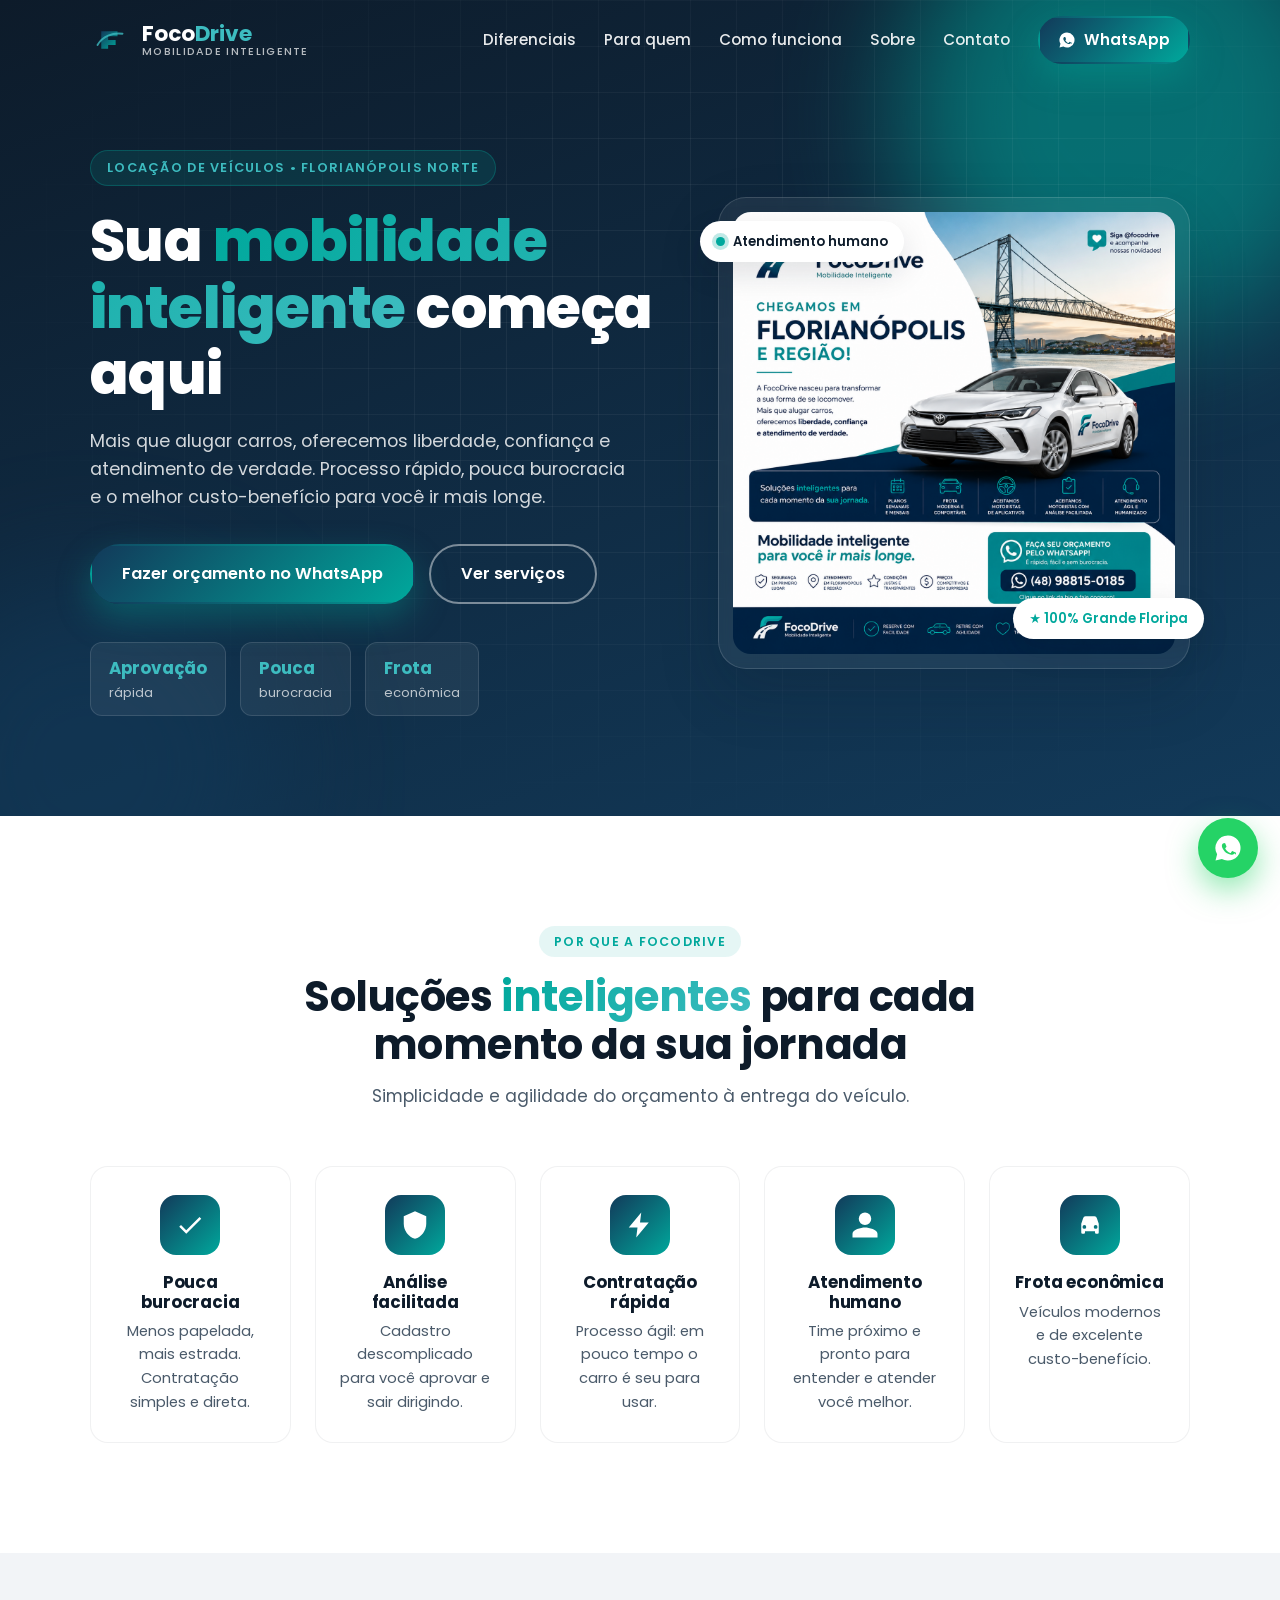
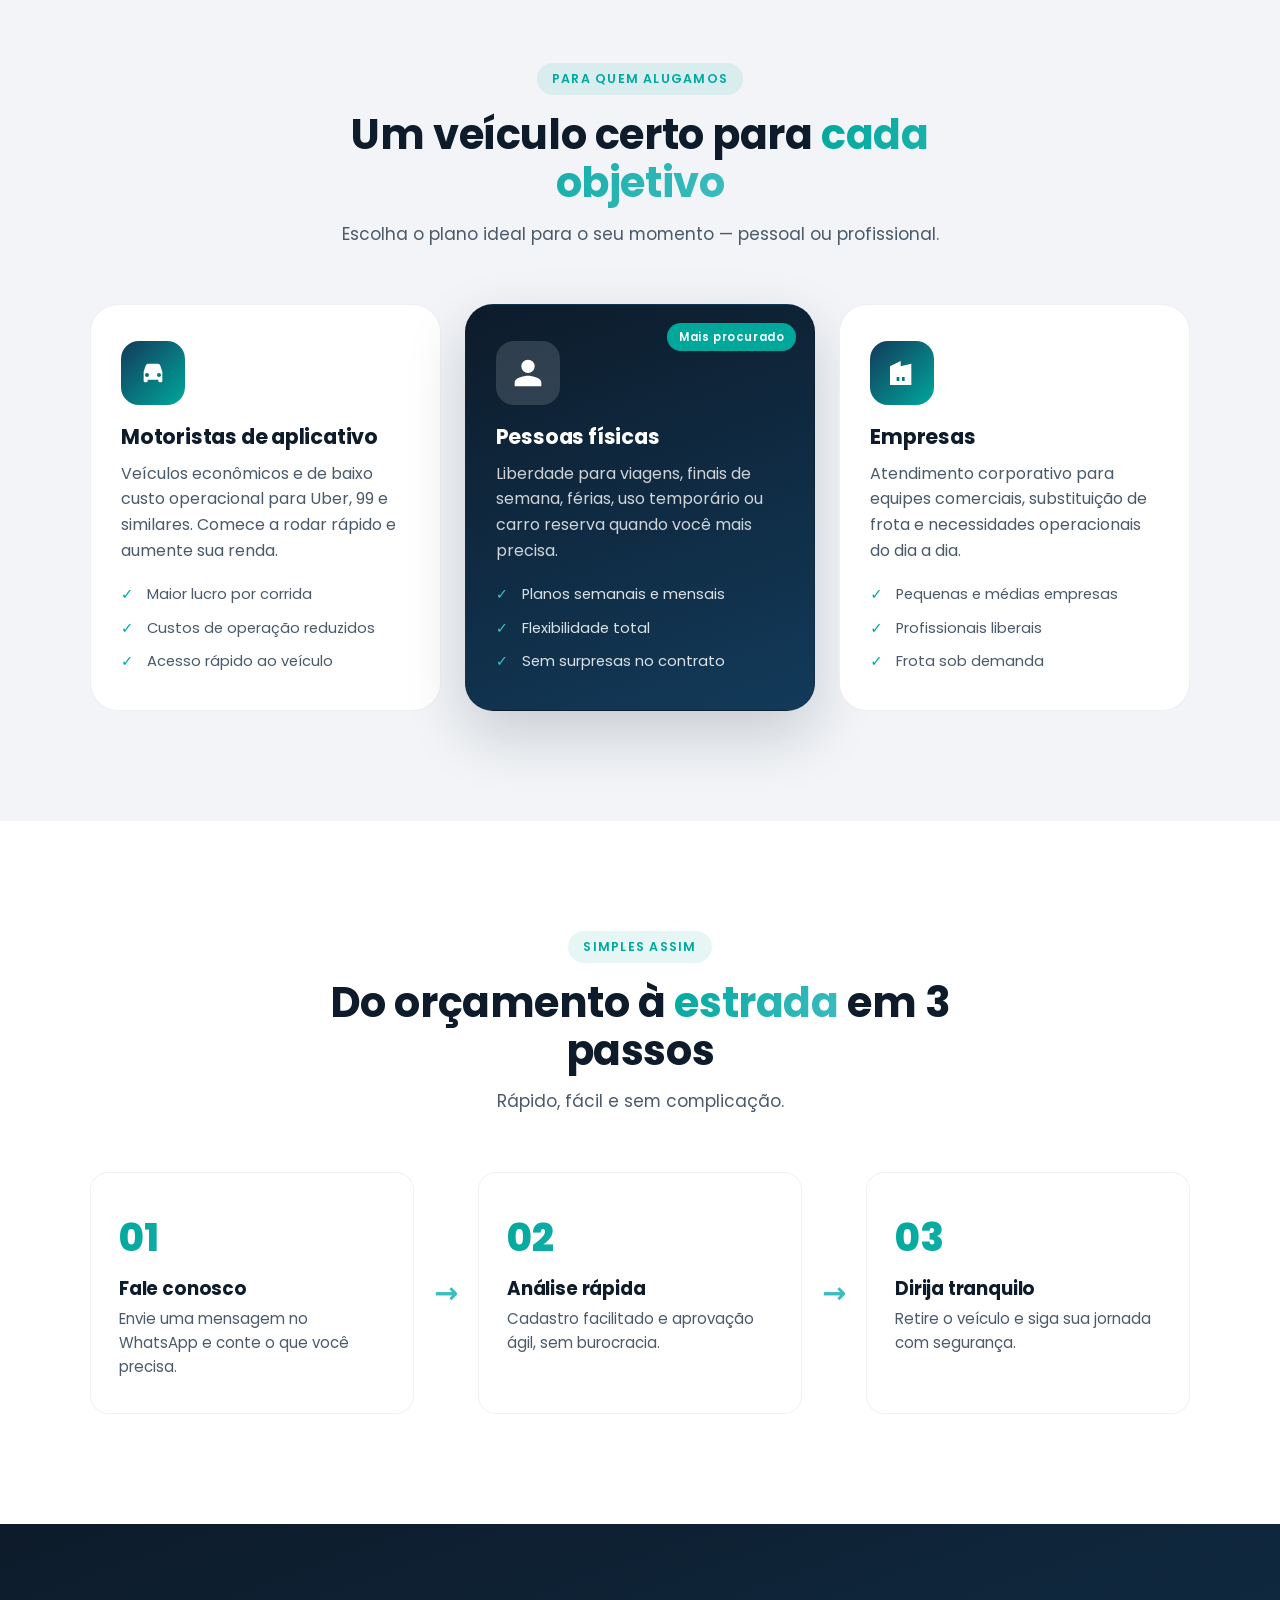
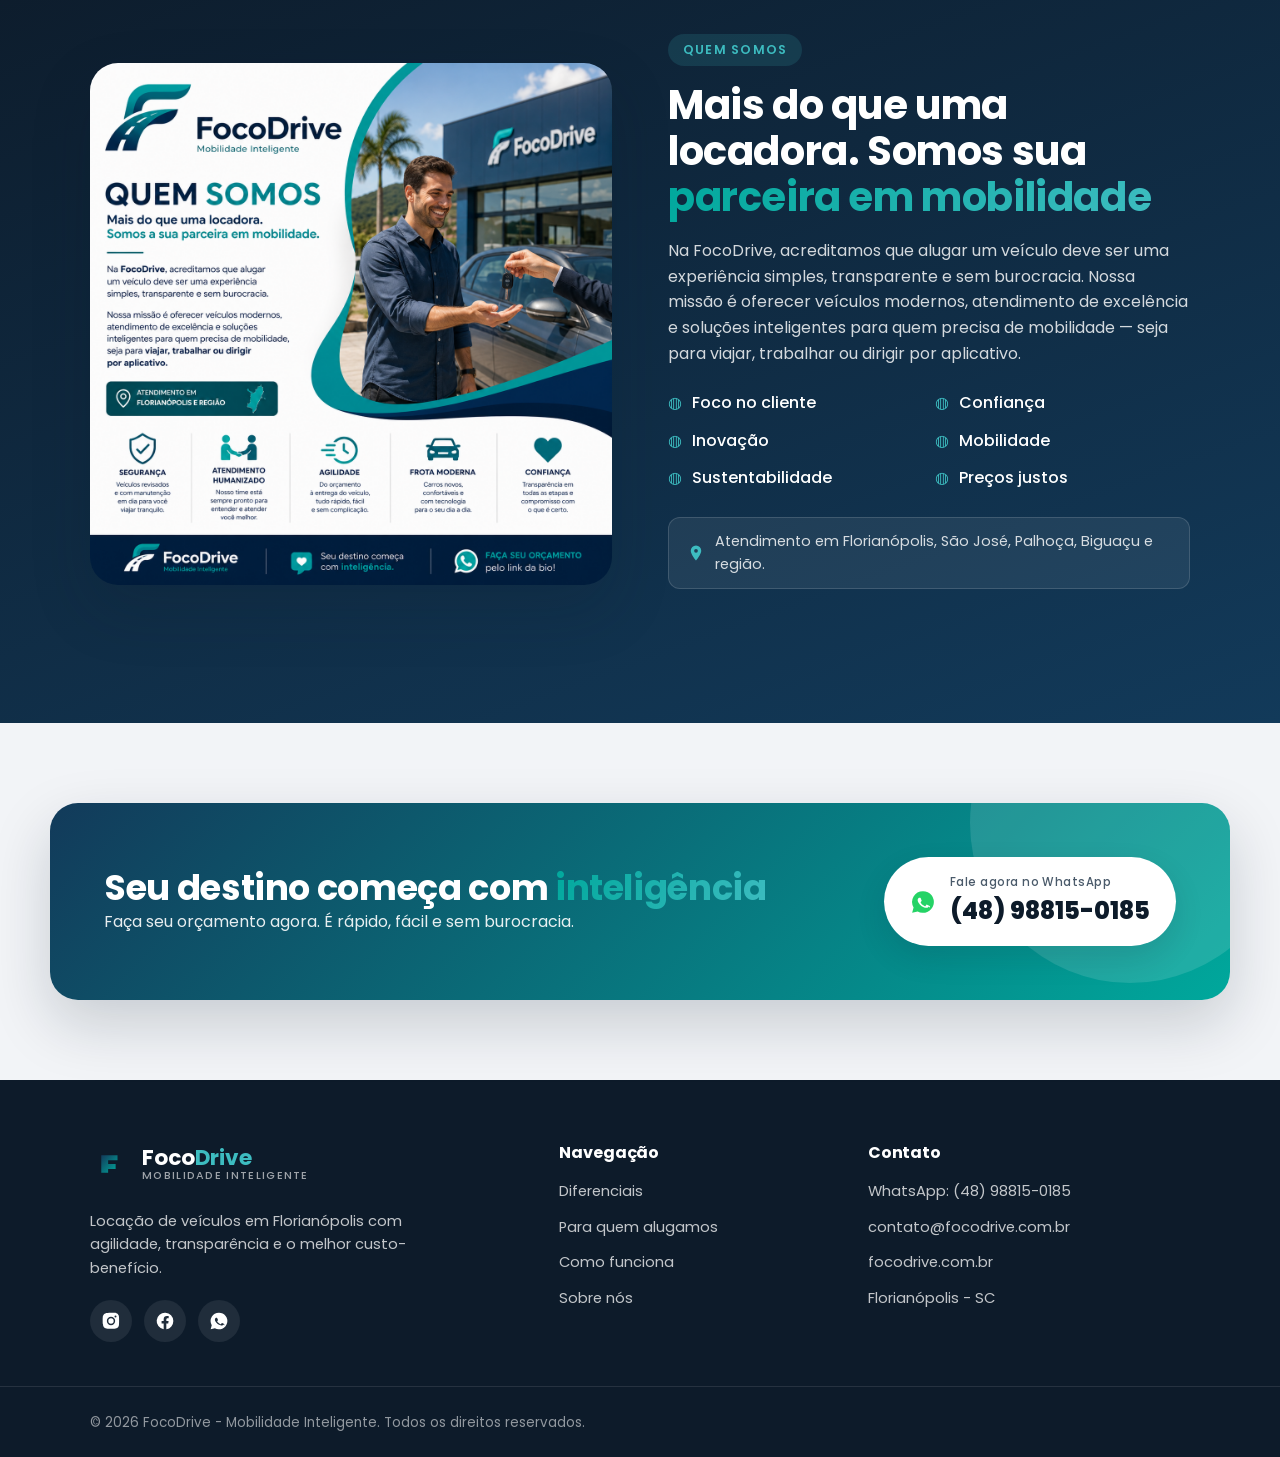
<file: index.html>
<!DOCTYPE html>
<html lang="pt-BR">
<head>
  <meta charset="UTF-8" />
  <meta name="viewport" content="width=device-width, initial-scale=1.0" />

  <title>FocoDrive | Locação de Veículos em Florianópolis e Região</title>
  <meta name="description" content="FocoDrive - Mobilidade Inteligente. Locação de veículos em Florianópolis e Grande Floripa com pouca burocracia, aprovação rápida e o melhor custo-benefício. Para pessoas, empresas e motoristas de aplicativo." />
  <meta name="theme-color" content="#0D1B2A" />
  <link rel="canonical" href="https://focodrive.com.br/" />

  <!-- Open Graph / Redes sociais -->
  <meta property="og:type" content="website" />
  <meta property="og:site_name" content="FocoDrive" />
  <meta property="og:title" content="FocoDrive | Mobilidade Inteligente em Florianópolis" />
  <meta property="og:description" content="Alugue seu veículo com pouca burocracia, aprovação rápida e excelente custo-benefício em Florianópolis." />
  <meta property="og:image" content="assets/img/og-cover.png" />
  <meta property="og:url" content="https://focodrive.com.br/" />
  <meta property="og:locale" content="pt_BR" />
  <meta name="twitter:card" content="summary_large_image" />

  <!-- Favicon (SVG do "F" da marca) -->
  <link rel="icon" href="data:image/svg+xml,%3Csvg xmlns='http://www.w3.org/2000/svg' viewBox='0 0 64 64'%3E%3Crect width='64' height='64' rx='14' fill='%230D1B2A'/%3E%3Cpath d='M20 44V20h22v7H28v5h11v7H28v8z' fill='%2300A89C'/%3E%3C/svg%3E" />

  <!-- Google Fonts: Poppins -->
  <link rel="preconnect" href="https://fonts.googleapis.com" />
  <link rel="preconnect" href="https://fonts.gstatic.com" crossorigin />
  <link href="https://fonts.googleapis.com/css2?family=Poppins:wght@400;500;600;700;800&display=swap" rel="stylesheet" />

  <link rel="stylesheet" href="assets/css/styles.css" />

  <!-- Dados estruturados (SEO local) -->
  <script type="application/ld+json">
  {
    "@context": "https://schema.org",
    "@type": "AutoRental",
    "name": "FocoDrive",
    "slogan": "Mobilidade Inteligente",
    "description": "Locação de veículos em Florianópolis para pessoas físicas, empresas e motoristas de aplicativo.",
    "url": "https://focodrive.com.br",
    "telephone": "+5548988150185",
    "email": "contato@focodrive.com.br",
    "image": "https://focodrive.com.br/assets/img/og-cover.png",
    "areaServed": ["Florianópolis", "São José", "Palhoça", "Biguaçu", "Grande Florianópolis"],
    "address": {
      "@type": "PostalAddress",
      "addressRegion": "SC",
      "addressCountry": "BR",
      "addressLocality": "Florianópolis"
    },
    "sameAs": [
      "https://www.instagram.com/focodrive",
      "https://www.facebook.com/share/18MMZTV4q9/?mibextid=wwXIfr"
    ]
  }
  </script>
</head>
<body>

  <!-- ===================== NAVBAR ===================== -->
  <header class="navbar" id="navbar">
    <div class="container nav-inner">
      <a href="#top" class="brand" aria-label="FocoDrive - início">
        <svg class="brand-mark" viewBox="0 0 64 64" width="40" height="40" aria-hidden="true">
          <defs>
            <linearGradient id="brandGrad" x1="0" y1="0" x2="1" y2="1">
              <stop offset="0" stop-color="#123A5A" />
              <stop offset="1" stop-color="#00A89C" />
            </linearGradient>
          </defs>
          <path d="M18 46V18h26v8H29v6h12v8H29v6z" fill="url(#brandGrad)" />
          <path d="M12 40c8-14 24-20 40-18" fill="none" stroke="#3DBCC0" stroke-width="3" stroke-linecap="round" opacity=".8" />
        </svg>
        <span class="brand-text">
          <strong>Foco<span class="accent">Drive</span></strong>
          <small>Mobilidade Inteligente</small>
        </span>
      </a>

      <nav class="nav-links" id="navLinks" aria-label="Navegação principal">
        <a href="#diferenciais">Diferenciais</a>
        <a href="#publicos">Para quem</a>
        <a href="#como-funciona">Como funciona</a>
        <a href="#sobre">Sobre</a>
        <a href="#contato">Contato</a>
        <a class="btn btn-primary nav-cta" href="https://wa.me/5548988150185?text=Ol%C3%A1!%20Quero%20alugar%20um%20ve%C3%ADculo%20com%20a%20FocoDrive." target="_blank" rel="noopener">
          <svg viewBox="0 0 24 24" width="18" height="18" aria-hidden="true"><path fill="currentColor" d="M12 2a10 10 0 0 0-8.7 15l-1.3 5 5.1-1.3A10 10 0 1 0 12 2m5.3 14.1c-.2.6-1.3 1.2-1.8 1.2-.5.1-1 .3-3.4-.7s-3.9-3.6-4-3.7-1-1.3-1-2.5.6-1.8.9-2c.2-.3.5-.3.7-.3h.5c.2 0 .4-.1.7.5l.8 1.9c.1.2.1.4 0 .6l-.4.5-.3.4c-.1.1-.3.3-.1.6s.7 1.2 1.6 1.9c1.1.9 1.9 1.2 2.2 1.4s.5.1.6-.1.7-.9.9-1.2.4-.2.6-.1l1.9.9c.3.2.5.2.6.4s.1.9-.1 1.5"/></svg>
          WhatsApp
        </a>
      </nav>

      <button class="nav-toggle" id="navToggle" aria-label="Abrir menu" aria-expanded="false" aria-controls="navLinks">
        <span></span><span></span><span></span>
      </button>
    </div>
  </header>

  <main id="top">

    <!-- ===================== HERO ===================== -->
    <section class="hero" id="hero">
      <div class="hero-bg" aria-hidden="true">
        <span class="blob blob-1"></span>
        <span class="blob blob-2"></span>
        <span class="grid-lines"></span>
      </div>
      <div class="container hero-inner">
        <div class="hero-copy">
          <span class="eyebrow reveal">Locação de veículos • Florianópolis Norte</span>
          <h1 class="reveal">Sua <span class="grad-text">mobilidade inteligente</span> começa aqui</h1>
          <p class="reveal">
            Mais que alugar carros, oferecemos liberdade, confiança e atendimento de verdade.
            Processo rápido, pouca burocracia e o melhor custo-benefício para você ir mais longe.
          </p>
          <div class="hero-actions reveal">
            <a class="btn btn-primary btn-lg" href="https://wa.me/5548988150185?text=Ol%C3%A1!%20Quero%20fazer%20um%20or%C3%A7amento%20com%20a%20FocoDrive." target="_blank" rel="noopener">
              Fazer orçamento no WhatsApp
            </a>
            <a class="btn btn-ghost btn-lg" href="#servicos">Ver serviços</a>
          </div>
          <ul class="hero-badges reveal">
            <li><strong>Aprovação</strong><span>rápida</span></li>
            <li><strong>Pouca</strong><span>burocracia</span></li>
            <li><strong>Frota</strong><span>econômica</span></li>
          </ul>
        </div>

        <div class="hero-visual reveal">
          <div class="hero-card float">
            <img src="assets/img/hero.png" alt="Veículo da FocoDrive em Florianópolis" loading="eager" />
          </div>
          <div class="hero-chip chip-1">
            <span class="dot"></span> Atendimento humano
          </div>
          <div class="hero-chip chip-2">
            ★ 100% Grande Floripa
          </div>
        </div>
      </div>
    </section>

    <!-- ===================== DIFERENCIAIS ===================== -->
    <section class="section" id="diferenciais">
      <div class="container">
        <div class="section-head reveal">
          <span class="tag">Por que a FocoDrive</span>
          <h2>Soluções <span class="grad-text">inteligentes</span> para cada momento da sua jornada</h2>
          <p>Simplicidade e agilidade do orçamento à entrega do veículo.</p>
        </div>

        <div class="cards grid-5">
          <article class="card reveal">
            <div class="card-icon">
              <svg viewBox="0 0 24 24" aria-hidden="true"><path fill="currentColor" d="M9 16.2 4.8 12l-1.4 1.4L9 19 21 7l-1.4-1.4z"/></svg>
            </div>
            <h3>Pouca burocracia</h3>
            <p>Menos papelada, mais estrada. Contratação simples e direta.</p>
          </article>
          <article class="card reveal">
            <div class="card-icon">
              <svg viewBox="0 0 24 24" aria-hidden="true"><path fill="currentColor" d="M12 1 3 5v6c0 5.5 3.8 10.7 9 12 5.2-1.3 9-6.5 9-12V5z"/></svg>
            </div>
            <h3>Análise facilitada</h3>
            <p>Cadastro descomplicado para você aprovar e sair dirigindo.</p>
          </article>
          <article class="card reveal">
            <div class="card-icon">
              <svg viewBox="0 0 24 24" aria-hidden="true"><path fill="currentColor" d="M13 2 3 14h7l-1 8 10-12h-7z"/></svg>
            </div>
            <h3>Contratação rápida</h3>
            <p>Processo ágil: em pouco tempo o carro é seu para usar.</p>
          </article>
          <article class="card reveal">
            <div class="card-icon">
              <svg viewBox="0 0 24 24" aria-hidden="true"><path fill="currentColor" d="M12 12a5 5 0 1 0-5-5 5 5 0 0 0 5 5m0 2c-3.3 0-10 1.7-10 5v3h20v-3c0-3.3-6.7-5-10-5"/></svg>
            </div>
            <h3>Atendimento humano</h3>
            <p>Time próximo e pronto para entender e atender você melhor.</p>
          </article>
          <article class="card reveal">
            <div class="card-icon">
              <svg viewBox="0 0 24 24" aria-hidden="true"><path fill="currentColor" d="M5 11l1.5-4.5A2 2 0 0 1 8.4 5h7.2a2 2 0 0 1 1.9 1.5L19 11v7a1 1 0 0 1-1 1h-1a1 1 0 0 1-1-1v-1H8v1a1 1 0 0 1-1 1H6a1 1 0 0 1-1-1zm2.5 4A1.5 1.5 0 1 0 6 13.5 1.5 1.5 0 0 0 7.5 15m9 0A1.5 1.5 0 1 0 15 13.5 1.5 1.5 0 0 0 16.5 15"/></svg>
            </div>
            <h3>Frota econômica</h3>
            <p>Veículos modernos e de excelente custo-benefício.</p>
          </article>
        </div>
      </div>
    </section>

    <!-- ===================== PÚBLICOS / SERVIÇOS ===================== -->
    <section class="section section-alt" id="publicos">
      <a id="servicos" class="anchor-offset" aria-hidden="true"></a>
      <div class="container">
        <div class="section-head reveal">
          <span class="tag">Para quem alugamos</span>
          <h2>Um veículo certo para <span class="grad-text">cada objetivo</span></h2>
          <p>Escolha o plano ideal para o seu momento — pessoal ou profissional.</p>
        </div>

        <div class="cards grid-3">
          <article class="pub-card reveal">
            <div class="pub-icon">
              <svg viewBox="0 0 24 24" aria-hidden="true"><path fill="currentColor" d="M5 11l1.5-4.5A2 2 0 0 1 8.4 5h7.2a2 2 0 0 1 1.9 1.5L19 11v7a1 1 0 0 1-1 1h-1a1 1 0 0 1-1-1v-1H8v1a1 1 0 0 1-1 1H6a1 1 0 0 1-1-1zm2.5 4A1.5 1.5 0 1 0 6 13.5 1.5 1.5 0 0 0 7.5 15m9 0A1.5 1.5 0 1 0 15 13.5 1.5 1.5 0 0 0 16.5 15"/></svg>
            </div>
            <h3>Motoristas de aplicativo</h3>
            <p>Veículos econômicos e de baixo custo operacional para Uber, 99 e similares. Comece a rodar rápido e aumente sua renda.</p>
            <ul class="pub-list">
              <li>Maior lucro por corrida</li>
              <li>Custos de operação reduzidos</li>
              <li>Acesso rápido ao veículo</li>
            </ul>
          </article>

          <article class="pub-card featured reveal">
            <span class="pub-flag">Mais procurado</span>
            <div class="pub-icon">
              <svg viewBox="0 0 24 24" aria-hidden="true"><path fill="currentColor" d="M12 12a5 5 0 1 0-5-5 5 5 0 0 0 5 5m0 2c-3.3 0-10 1.7-10 5v3h20v-3c0-3.3-6.7-5-10-5"/></svg>
            </div>
            <h3>Pessoas físicas</h3>
            <p>Liberdade para viagens, finais de semana, férias, uso temporário ou carro reserva quando você mais precisa.</p>
            <ul class="pub-list">
              <li>Planos semanais e mensais</li>
              <li>Flexibilidade total</li>
              <li>Sem surpresas no contrato</li>
            </ul>
          </article>

          <article class="pub-card reveal">
            <div class="pub-icon">
              <svg viewBox="0 0 24 24" aria-hidden="true"><path fill="currentColor" d="M3 21V7l8-4v4l8-2v16zm5-3h2v-3H8zm4 0h2v-3h-2z"/></svg>
            </div>
            <h3>Empresas</h3>
            <p>Atendimento corporativo para equipes comerciais, substituição de frota e necessidades operacionais do dia a dia.</p>
            <ul class="pub-list">
              <li>Pequenas e médias empresas</li>
              <li>Profissionais liberais</li>
              <li>Frota sob demanda</li>
            </ul>
          </article>
        </div>
      </div>
    </section>

    <!-- ===================== COMO FUNCIONA ===================== -->
    <section class="section" id="como-funciona">
      <div class="container">
        <div class="section-head reveal">
          <span class="tag">Simples assim</span>
          <h2>Do orçamento à <span class="grad-text">estrada</span> em 3 passos</h2>
          <p>Rápido, fácil e sem complicação.</p>
        </div>

        <div class="steps">
          <div class="step reveal">
            <span class="step-num">01</span>
            <h3>Fale conosco</h3>
            <p>Envie uma mensagem no WhatsApp e conte o que você precisa.</p>
          </div>
          <div class="step-arrow" aria-hidden="true">→</div>
          <div class="step reveal">
            <span class="step-num">02</span>
            <h3>Análise rápida</h3>
            <p>Cadastro facilitado e aprovação ágil, sem burocracia.</p>
          </div>
          <div class="step-arrow" aria-hidden="true">→</div>
          <div class="step reveal">
            <span class="step-num">03</span>
            <h3>Dirija tranquilo</h3>
            <p>Retire o veículo e siga sua jornada com segurança.</p>
          </div>
        </div>
      </div>
    </section>

    <!-- ===================== SOBRE / VALORES ===================== -->
    <section class="section section-dark" id="sobre">
      <div class="container about-inner">
        <div class="about-media reveal">
          <img src="assets/img/sobre.png" alt="Atendimento FocoDrive em Florianópolis e região" loading="lazy" />
        </div>
        <div class="about-copy reveal">
          <span class="tag tag-light">Quem somos</span>
          <h2>Mais do que uma locadora. Somos sua <span class="grad-text">parceira em mobilidade</span></h2>
          <p>
            Na FocoDrive, acreditamos que alugar um veículo deve ser uma experiência simples,
            transparente e sem burocracia. Nossa missão é oferecer veículos modernos, atendimento
            de excelência e soluções inteligentes para quem precisa de mobilidade — seja para
            viajar, trabalhar ou dirigir por aplicativo.
          </p>
          <ul class="values">
            <li><span>◍</span> Foco no cliente</li>
            <li><span>◍</span> Confiança</li>
            <li><span>◍</span> Inovação</li>
            <li><span>◍</span> Mobilidade</li>
            <li><span>◍</span> Sustentabilidade</li>
            <li><span>◍</span> Preços justos</li>
          </ul>
          <p class="about-loc">
            <svg viewBox="0 0 24 24" width="18" height="18" aria-hidden="true"><path fill="currentColor" d="M12 2a7 7 0 0 0-7 7c0 5 7 13 7 13s7-8 7-13a7 7 0 0 0-7-7m0 9.5A2.5 2.5 0 1 1 14.5 9 2.5 2.5 0 0 1 12 11.5"/></svg>
            Atendimento em Florianópolis, São José, Palhoça, Biguaçu e região.
          </p>
        </div>
      </div>
    </section>

    <!-- ===================== FAIXA CTA ===================== -->
    <section class="cta-band" id="contato">
      <div class="container cta-inner reveal">
        <div>
          <h2>Seu destino começa com <span class="grad-text">inteligência</span></h2>
          <p>Faça seu orçamento agora. É rápido, fácil e sem burocracia.</p>
        </div>
        <a class="cta-phone" href="https://wa.me/5548988150185?text=Ol%C3%A1!%20Vim%20pelo%20site%20e%20quero%20um%20or%C3%A7amento." target="_blank" rel="noopener">
          <svg viewBox="0 0 24 24" width="26" height="26" aria-hidden="true"><path fill="currentColor" d="M12 2a10 10 0 0 0-8.7 15l-1.3 5 5.1-1.3A10 10 0 1 0 12 2m5.3 14.1c-.2.6-1.3 1.2-1.8 1.2-.5.1-1 .3-3.4-.7s-3.9-3.6-4-3.7-1-1.3-1-2.5.6-1.8.9-2c.2-.3.5-.3.7-.3h.5c.2 0 .4-.1.7.5l.8 1.9c.1.2.1.4 0 .6l-.4.5-.3.4c-.1.1-.3.3-.1.6s.7 1.2 1.6 1.9c1.1.9 1.9 1.2 2.2 1.4s.5.1.6-.1.7-.9.9-1.2.4-.2.6-.1l1.9.9c.3.2.5.2.6.4s.1.9-.1 1.5"/></svg>
          <span>
            <small>Fale agora no WhatsApp</small>
            (48) 98815-0185
          </span>
        </a>
      </div>
    </section>
  </main>

  <!-- ===================== FOOTER ===================== -->
  <footer class="footer">
    <div class="container footer-grid">
      <div class="footer-brand">
        <a href="#top" class="brand">
          <svg class="brand-mark" viewBox="0 0 64 64" width="40" height="40" aria-hidden="true">
            <path d="M18 46V18h26v8H29v6h12v8H29v6z" fill="url(#brandGrad)" />
          </svg>
          <span class="brand-text">
            <strong>Foco<span class="accent">Drive</span></strong>
            <small>Mobilidade Inteligente</small>
          </span>
        </a>
        <p>Locação de veículos em Florianópolis com agilidade, transparência e o melhor custo-benefício.</p>
        <div class="social">
          <a href="https://www.instagram.com/focodrive" target="_blank" rel="noopener" aria-label="Instagram da FocoDrive">
            <svg viewBox="0 0 24 24" width="20" height="20" aria-hidden="true"><path fill="currentColor" d="M12 2c2.7 0 3 0 4.1.1 1.1 0 1.8.2 2.4.5.6.2 1.1.5 1.6 1s.8 1 1 1.6c.3.6.5 1.3.5 2.4.1 1.1.1 1.4.1 4.1s0 3-.1 4.1c0 1.1-.2 1.8-.5 2.4-.2.6-.5 1.1-1 1.6s-1 .8-1.6 1c-.6.3-1.3.5-2.4.5-1.1.1-1.4.1-4.1.1s-3 0-4.1-.1c-1.1 0-1.8-.2-2.4-.5-.6-.2-1.1-.5-1.6-1s-.8-1-1-1.6c-.3-.6-.5-1.3-.5-2.4C2 15 2 14.7 2 12s0-3 .1-4.1c0-1.1.2-1.8.5-2.4.2-.6.5-1.1 1-1.6s1-.8 1.6-1c.6-.3 1.3-.5 2.4-.5C9 2 9.3 2 12 2m0 5a5 5 0 1 0 5 5 5 5 0 0 0-5-5m0 8.2A3.2 3.2 0 1 1 15.2 12 3.2 3.2 0 0 1 12 15.2M17.4 5.4a1.2 1.2 0 1 0 1.2 1.2 1.2 1.2 0 0 0-1.2-1.2"/></svg>
          </a>
          <a href="https://www.facebook.com/share/18MMZTV4q9/?mibextid=wwXIfr" target="_blank" rel="noopener" aria-label="Facebook da FocoDrive">
            <svg viewBox="0 0 24 24" width="20" height="20" aria-hidden="true"><path fill="currentColor" d="M22 12a10 10 0 1 0-11.6 9.9v-7H7.9V12h2.5V9.8c0-2.5 1.5-3.9 3.8-3.9 1.1 0 2.2.2 2.2.2v2.5h-1.2c-1.2 0-1.6.8-1.6 1.6V12h2.7l-.4 2.9h-2.3v7A10 10 0 0 0 22 12"/></svg>
          </a>
          <a href="https://wa.me/5548988150185" target="_blank" rel="noopener" aria-label="WhatsApp da FocoDrive">
            <svg viewBox="0 0 24 24" width="20" height="20" aria-hidden="true"><path fill="currentColor" d="M12 2a10 10 0 0 0-8.7 15l-1.3 5 5.1-1.3A10 10 0 1 0 12 2m5.3 14.1c-.2.6-1.3 1.2-1.8 1.2-.5.1-1 .3-3.4-.7s-3.9-3.6-4-3.7-1-1.3-1-2.5.6-1.8.9-2c.2-.3.5-.3.7-.3h.5c.2 0 .4-.1.7.5l.8 1.9c.1.2.1.4 0 .6l-.4.5-.3.4c-.1.1-.3.3-.1.6s.7 1.2 1.6 1.9c1.1.9 1.9 1.2 2.2 1.4s.5.1.6-.1.7-.9.9-1.2.4-.2.6-.1l1.9.9c.3.2.5.2.6.4s.1.9-.1 1.5"/></svg>
          </a>
        </div>
      </div>

      <div class="footer-col">
        <h4>Navegação</h4>
        <a href="#diferenciais">Diferenciais</a>
        <a href="#publicos">Para quem alugamos</a>
        <a href="#como-funciona">Como funciona</a>
        <a href="#sobre">Sobre nós</a>
      </div>

      <div class="footer-col">
        <h4>Contato</h4>
        <a href="https://wa.me/5548988150185" target="_blank" rel="noopener">WhatsApp: (48) 98815-0185</a>
        <a href="mailto:contato@focodrive.com.br">contato@focodrive.com.br</a>
        <a href="https://focodrive.com.br" target="_blank" rel="noopener">focodrive.com.br</a>
        <span>Florianópolis - SC</span>
      </div>
    </div>

    <div class="footer-bottom">
      <div class="container">
        <span>© <span id="year"></span> FocoDrive - Mobilidade Inteligente. Todos os direitos reservados.</span>
      </div>
    </div>
  </footer>

  <!-- Botão flutuante WhatsApp -->
  <a class="fab-whats" href="https://wa.me/5548988150185?text=Ol%C3%A1!%20Quero%20alugar%20um%20ve%C3%ADculo%20com%20a%20FocoDrive." target="_blank" rel="noopener" aria-label="Falar no WhatsApp">
    <svg viewBox="0 0 24 24" width="30" height="30" aria-hidden="true"><path fill="currentColor" d="M12 2a10 10 0 0 0-8.7 15l-1.3 5 5.1-1.3A10 10 0 1 0 12 2m5.3 14.1c-.2.6-1.3 1.2-1.8 1.2-.5.1-1 .3-3.4-.7s-3.9-3.6-4-3.7-1-1.3-1-2.5.6-1.8.9-2c.2-.3.5-.3.7-.3h.5c.2 0 .4-.1.7.5l.8 1.9c.1.2.1.4 0 .6l-.4.5-.3.4c-.1.1-.3.3-.1.6s.7 1.2 1.6 1.9c1.1.9 1.9 1.2 2.2 1.4s.5.1.6-.1.7-.9.9-1.2.4-.2.6-.1l1.9.9c.3.2.5.2.6.4s.1.9-.1 1.5"/></svg>
  </a>

  <script src="assets/js/main.js" defer></script>
</body>
</html>
</file>
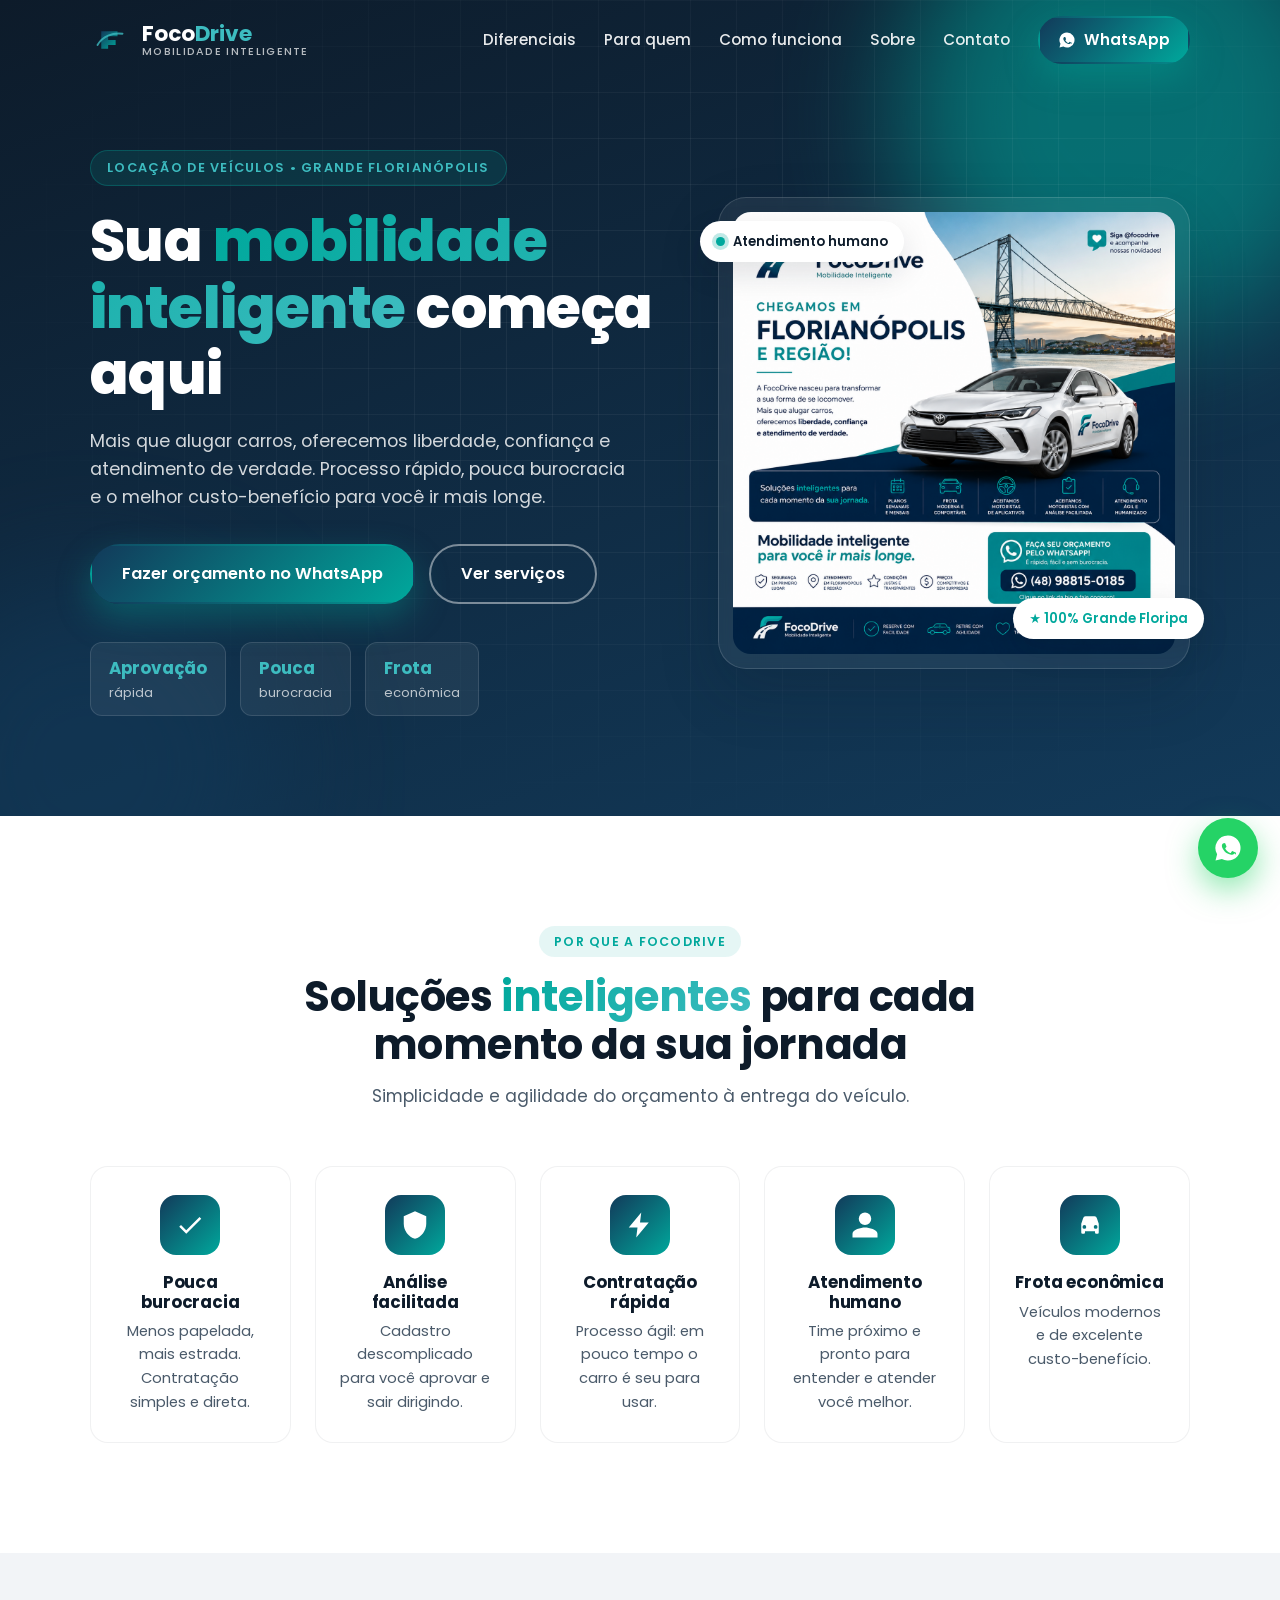
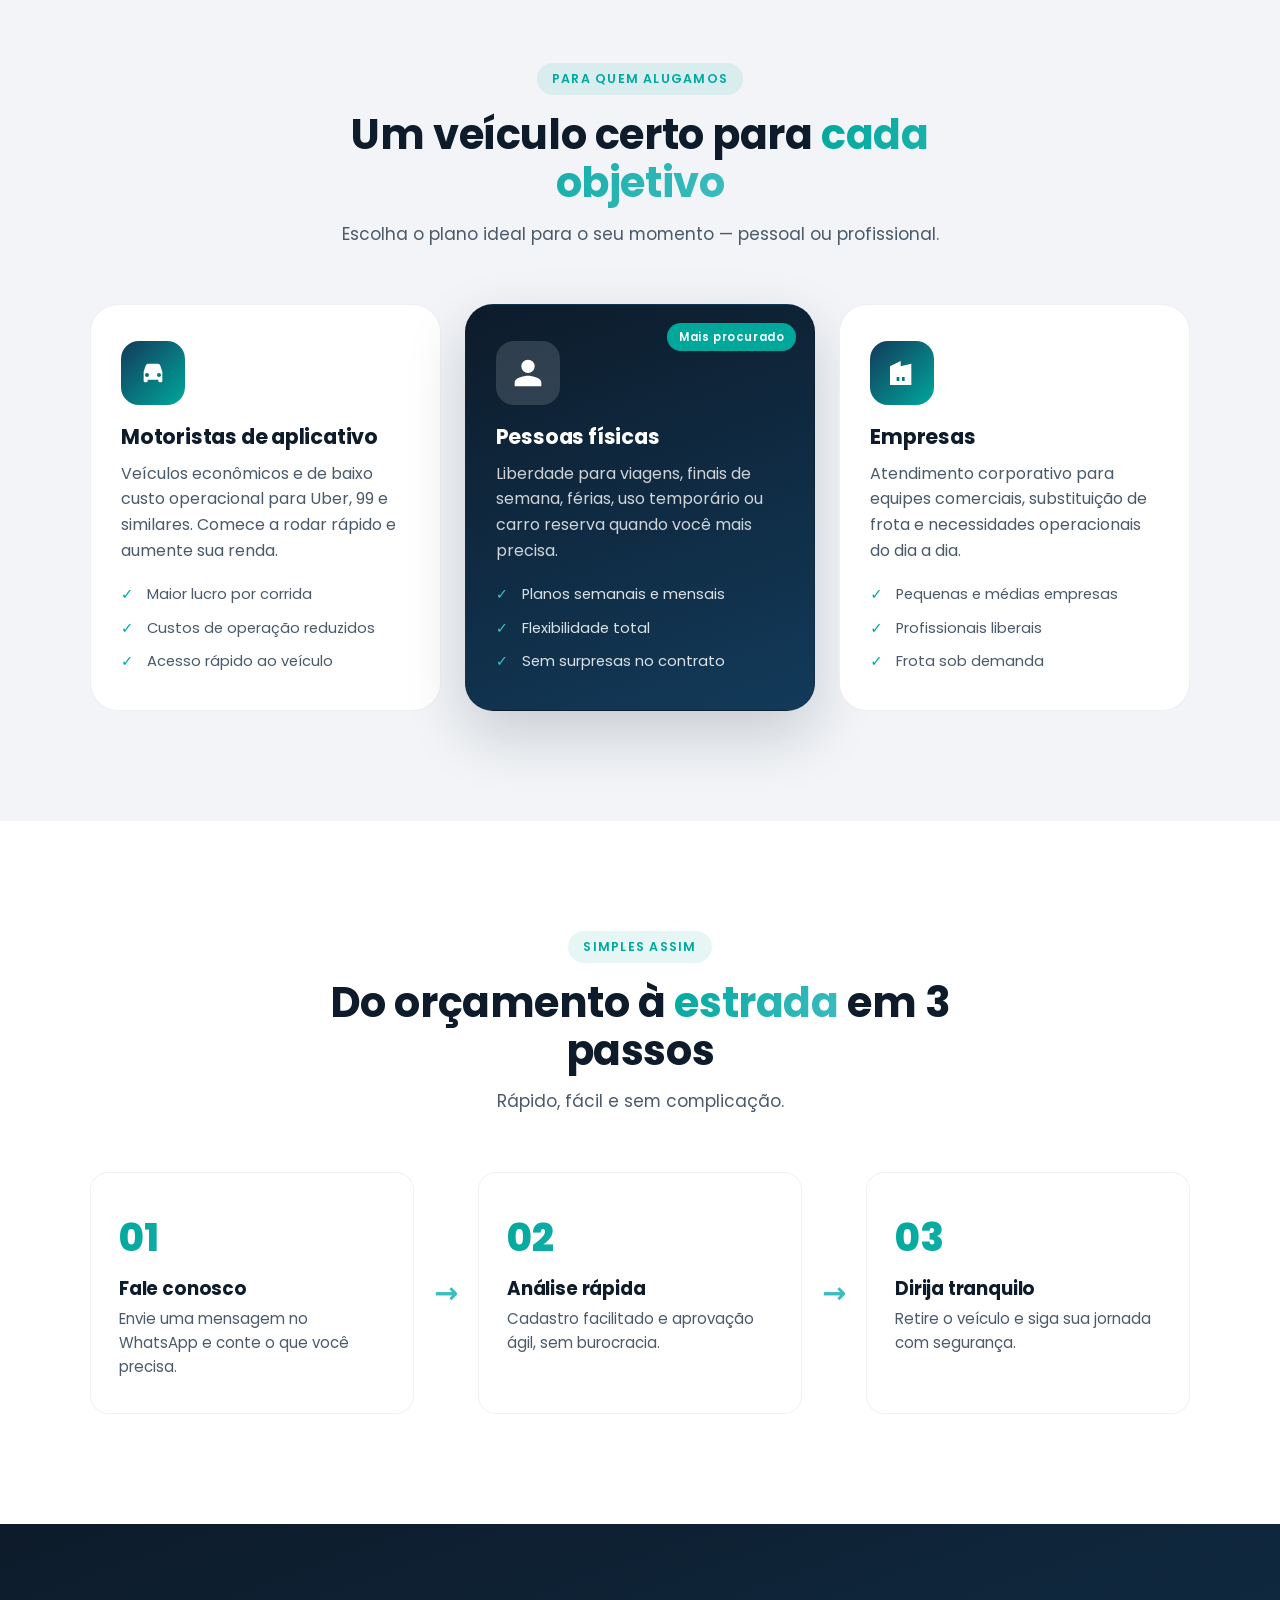
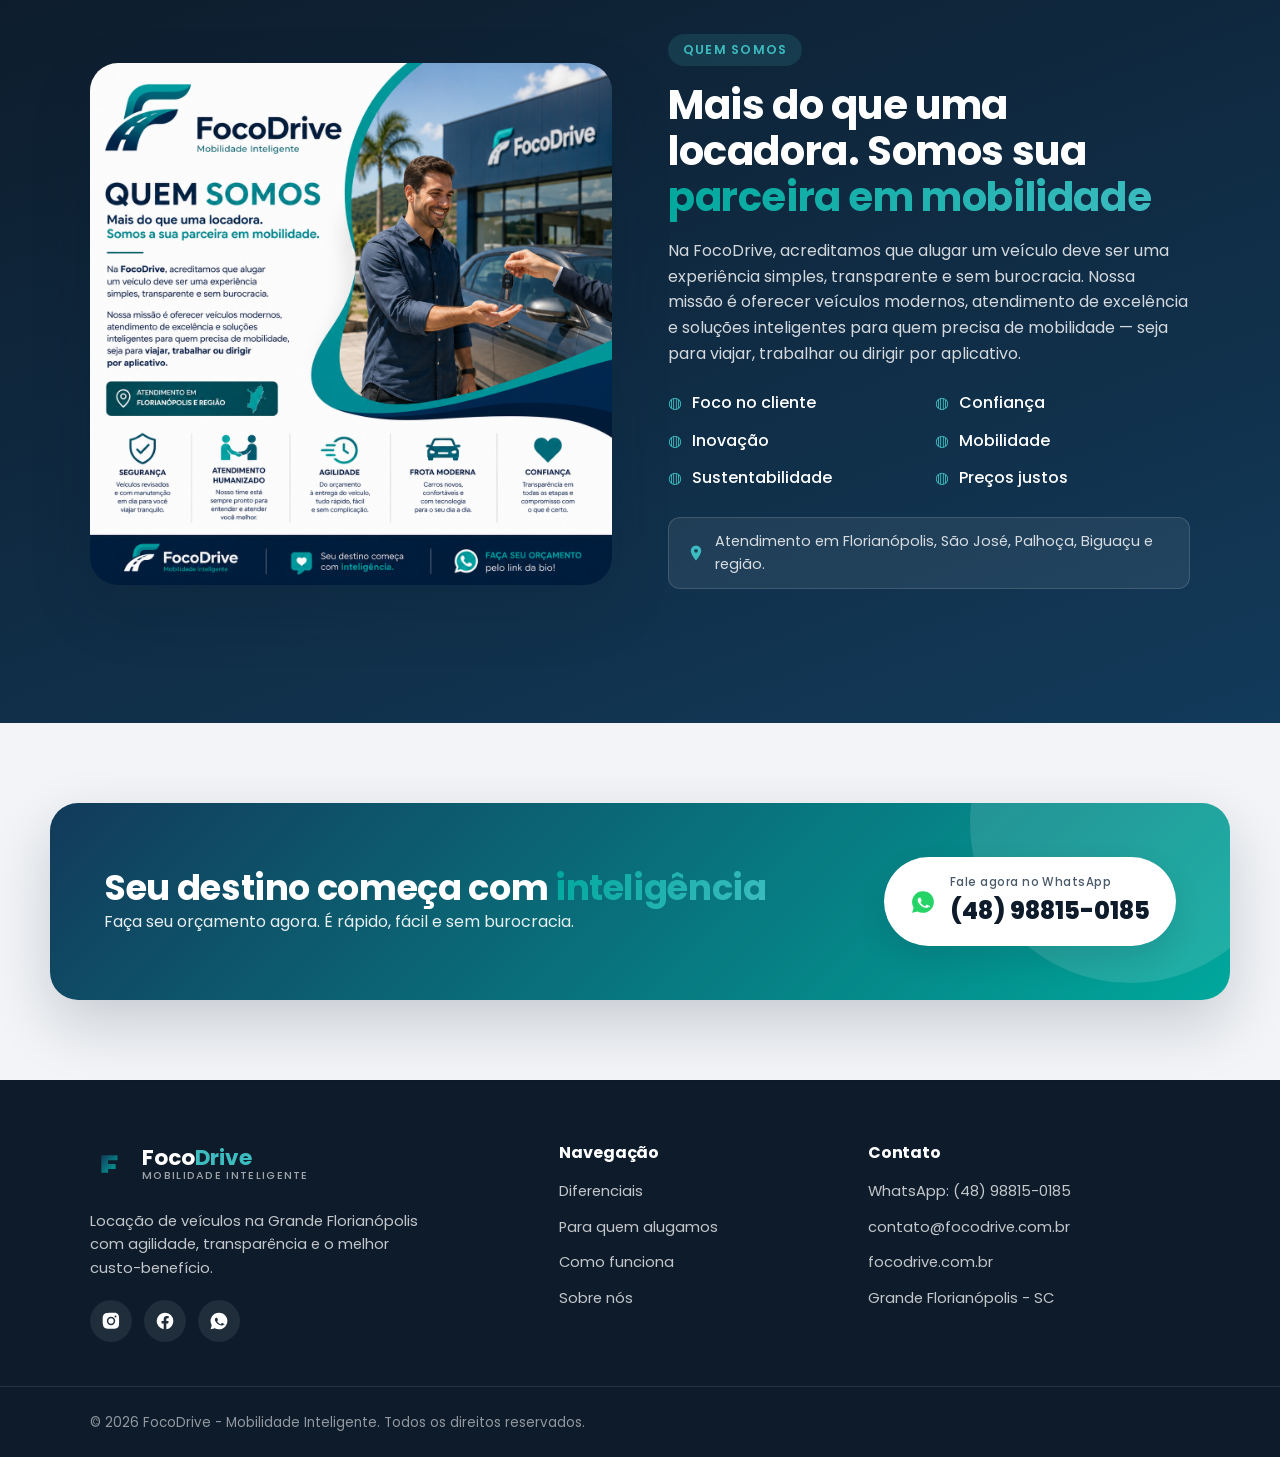
<file: homepage/index.html>
<!DOCTYPE html>
<html lang="pt-BR">
<head>
  <meta charset="UTF-8" />
  <meta name="viewport" content="width=device-width, initial-scale=1.0" />

  <title>FocoDrive | Locação de Veículos em Florianópolis e Região</title>
  <meta name="description" content="FocoDrive - Mobilidade Inteligente. Locação de veículos em Florianópolis e Grande Floripa com pouca burocracia, aprovação rápida e o melhor custo-benefício. Para pessoas, empresas e motoristas de aplicativo." />
  <meta name="theme-color" content="#0D1B2A" />
  <link rel="canonical" href="https://focodrive.com.br/" />

  <!-- Open Graph / Redes sociais -->
  <meta property="og:type" content="website" />
  <meta property="og:site_name" content="FocoDrive" />
  <meta property="og:title" content="FocoDrive | Mobilidade Inteligente em Florianópolis" />
  <meta property="og:description" content="Alugue seu veículo com pouca burocracia, aprovação rápida e excelente custo-benefício na Grande Florianópolis." />
  <meta property="og:image" content="assets/img/og-cover.png" />
  <meta property="og:url" content="https://focodrive.com.br/" />
  <meta property="og:locale" content="pt_BR" />
  <meta name="twitter:card" content="summary_large_image" />

  <!-- Favicon (SVG do "F" da marca) -->
  <link rel="icon" href="data:image/svg+xml,%3Csvg xmlns='http://www.w3.org/2000/svg' viewBox='0 0 64 64'%3E%3Crect width='64' height='64' rx='14' fill='%230D1B2A'/%3E%3Cpath d='M20 44V20h22v7H28v5h11v7H28v8z' fill='%2300A89C'/%3E%3C/svg%3E" />

  <!-- Google Fonts: Poppins -->
  <link rel="preconnect" href="https://fonts.googleapis.com" />
  <link rel="preconnect" href="https://fonts.gstatic.com" crossorigin />
  <link href="https://fonts.googleapis.com/css2?family=Poppins:wght@400;500;600;700;800&display=swap" rel="stylesheet" />

  <link rel="stylesheet" href="assets/css/styles.css" />

  <!-- Dados estruturados (SEO local) -->
  <script type="application/ld+json">
  {
    "@context": "https://schema.org",
    "@type": "AutoRental",
    "name": "FocoDrive",
    "slogan": "Mobilidade Inteligente",
    "description": "Locação de veículos na Grande Florianópolis para pessoas físicas, empresas e motoristas de aplicativo.",
    "url": "https://focodrive.com.br",
    "telephone": "+5548988150185",
    "email": "contato@focodrive.com.br",
    "image": "https://focodrive.com.br/assets/img/og-cover.png",
    "areaServed": ["Florianópolis", "São José", "Palhoça", "Biguaçu", "Grande Florianópolis"],
    "address": {
      "@type": "PostalAddress",
      "addressRegion": "SC",
      "addressCountry": "BR",
      "addressLocality": "Florianópolis"
    },
    "sameAs": [
      "https://www.instagram.com/focodrive",
      "https://www.facebook.com/share/18MMZTV4q9/?mibextid=wwXIfr"
    ]
  }
  </script>
</head>
<body>

  <!-- ===================== NAVBAR ===================== -->
  <header class="navbar" id="navbar">
    <div class="container nav-inner">
      <a href="#top" class="brand" aria-label="FocoDrive - início">
        <svg class="brand-mark" viewBox="0 0 64 64" width="40" height="40" aria-hidden="true">
          <defs>
            <linearGradient id="brandGrad" x1="0" y1="0" x2="1" y2="1">
              <stop offset="0" stop-color="#123A5A" />
              <stop offset="1" stop-color="#00A89C" />
            </linearGradient>
          </defs>
          <path d="M18 46V18h26v8H29v6h12v8H29v6z" fill="url(#brandGrad)" />
          <path d="M12 40c8-14 24-20 40-18" fill="none" stroke="#3DBCC0" stroke-width="3" stroke-linecap="round" opacity=".8" />
        </svg>
        <span class="brand-text">
          <strong>Foco<span class="accent">Drive</span></strong>
          <small>Mobilidade Inteligente</small>
        </span>
      </a>

      <nav class="nav-links" id="navLinks" aria-label="Navegação principal">
        <a href="#diferenciais">Diferenciais</a>
        <a href="#publicos">Para quem</a>
        <a href="#como-funciona">Como funciona</a>
        <a href="#sobre">Sobre</a>
        <a href="#contato">Contato</a>
        <a class="btn btn-primary nav-cta" href="https://wa.me/5548988150185?text=Ol%C3%A1!%20Quero%20alugar%20um%20ve%C3%ADculo%20com%20a%20FocoDrive." target="_blank" rel="noopener">
          <svg viewBox="0 0 24 24" width="18" height="18" aria-hidden="true"><path fill="currentColor" d="M12 2a10 10 0 0 0-8.7 15l-1.3 5 5.1-1.3A10 10 0 1 0 12 2m5.3 14.1c-.2.6-1.3 1.2-1.8 1.2-.5.1-1 .3-3.4-.7s-3.9-3.6-4-3.7-1-1.3-1-2.5.6-1.8.9-2c.2-.3.5-.3.7-.3h.5c.2 0 .4-.1.7.5l.8 1.9c.1.2.1.4 0 .6l-.4.5-.3.4c-.1.1-.3.3-.1.6s.7 1.2 1.6 1.9c1.1.9 1.9 1.2 2.2 1.4s.5.1.6-.1.7-.9.9-1.2.4-.2.6-.1l1.9.9c.3.2.5.2.6.4s.1.9-.1 1.5"/></svg>
          WhatsApp
        </a>
      </nav>

      <button class="nav-toggle" id="navToggle" aria-label="Abrir menu" aria-expanded="false" aria-controls="navLinks">
        <span></span><span></span><span></span>
      </button>
    </div>
  </header>

  <main id="top">

    <!-- ===================== HERO ===================== -->
    <section class="hero" id="hero">
      <div class="hero-bg" aria-hidden="true">
        <span class="blob blob-1"></span>
        <span class="blob blob-2"></span>
        <span class="grid-lines"></span>
      </div>
      <div class="container hero-inner">
        <div class="hero-copy">
          <span class="eyebrow reveal">Locação de veículos • Grande Florianópolis</span>
          <h1 class="reveal">Sua <span class="grad-text">mobilidade inteligente</span> começa aqui</h1>
          <p class="reveal">
            Mais que alugar carros, oferecemos liberdade, confiança e atendimento de verdade.
            Processo rápido, pouca burocracia e o melhor custo-benefício para você ir mais longe.
          </p>
          <div class="hero-actions reveal">
            <a class="btn btn-primary btn-lg" href="https://wa.me/5548988150185?text=Ol%C3%A1!%20Quero%20fazer%20um%20or%C3%A7amento%20com%20a%20FocoDrive." target="_blank" rel="noopener">
              Fazer orçamento no WhatsApp
            </a>
            <a class="btn btn-ghost btn-lg" href="#servicos">Ver serviços</a>
          </div>
          <ul class="hero-badges reveal">
            <li><strong>Aprovação</strong><span>rápida</span></li>
            <li><strong>Pouca</strong><span>burocracia</span></li>
            <li><strong>Frota</strong><span>econômica</span></li>
          </ul>
        </div>

        <div class="hero-visual reveal">
          <div class="hero-card float">
            <img src="assets/img/hero.png" alt="Veículo da FocoDrive em Florianópolis" loading="eager" />
          </div>
          <div class="hero-chip chip-1">
            <span class="dot"></span> Atendimento humano
          </div>
          <div class="hero-chip chip-2">
            ★ 100% Grande Floripa
          </div>
        </div>
      </div>
    </section>

    <!-- ===================== DIFERENCIAIS ===================== -->
    <section class="section" id="diferenciais">
      <div class="container">
        <div class="section-head reveal">
          <span class="tag">Por que a FocoDrive</span>
          <h2>Soluções <span class="grad-text">inteligentes</span> para cada momento da sua jornada</h2>
          <p>Simplicidade e agilidade do orçamento à entrega do veículo.</p>
        </div>

        <div class="cards grid-5">
          <article class="card reveal">
            <div class="card-icon">
              <svg viewBox="0 0 24 24" aria-hidden="true"><path fill="currentColor" d="M9 16.2 4.8 12l-1.4 1.4L9 19 21 7l-1.4-1.4z"/></svg>
            </div>
            <h3>Pouca burocracia</h3>
            <p>Menos papelada, mais estrada. Contratação simples e direta.</p>
          </article>
          <article class="card reveal">
            <div class="card-icon">
              <svg viewBox="0 0 24 24" aria-hidden="true"><path fill="currentColor" d="M12 1 3 5v6c0 5.5 3.8 10.7 9 12 5.2-1.3 9-6.5 9-12V5z"/></svg>
            </div>
            <h3>Análise facilitada</h3>
            <p>Cadastro descomplicado para você aprovar e sair dirigindo.</p>
          </article>
          <article class="card reveal">
            <div class="card-icon">
              <svg viewBox="0 0 24 24" aria-hidden="true"><path fill="currentColor" d="M13 2 3 14h7l-1 8 10-12h-7z"/></svg>
            </div>
            <h3>Contratação rápida</h3>
            <p>Processo ágil: em pouco tempo o carro é seu para usar.</p>
          </article>
          <article class="card reveal">
            <div class="card-icon">
              <svg viewBox="0 0 24 24" aria-hidden="true"><path fill="currentColor" d="M12 12a5 5 0 1 0-5-5 5 5 0 0 0 5 5m0 2c-3.3 0-10 1.7-10 5v3h20v-3c0-3.3-6.7-5-10-5"/></svg>
            </div>
            <h3>Atendimento humano</h3>
            <p>Time próximo e pronto para entender e atender você melhor.</p>
          </article>
          <article class="card reveal">
            <div class="card-icon">
              <svg viewBox="0 0 24 24" aria-hidden="true"><path fill="currentColor" d="M5 11l1.5-4.5A2 2 0 0 1 8.4 5h7.2a2 2 0 0 1 1.9 1.5L19 11v7a1 1 0 0 1-1 1h-1a1 1 0 0 1-1-1v-1H8v1a1 1 0 0 1-1 1H6a1 1 0 0 1-1-1zm2.5 4A1.5 1.5 0 1 0 6 13.5 1.5 1.5 0 0 0 7.5 15m9 0A1.5 1.5 0 1 0 15 13.5 1.5 1.5 0 0 0 16.5 15"/></svg>
            </div>
            <h3>Frota econômica</h3>
            <p>Veículos modernos e de excelente custo-benefício.</p>
          </article>
        </div>
      </div>
    </section>

    <!-- ===================== PÚBLICOS / SERVIÇOS ===================== -->
    <section class="section section-alt" id="publicos">
      <a id="servicos" class="anchor-offset" aria-hidden="true"></a>
      <div class="container">
        <div class="section-head reveal">
          <span class="tag">Para quem alugamos</span>
          <h2>Um veículo certo para <span class="grad-text">cada objetivo</span></h2>
          <p>Escolha o plano ideal para o seu momento — pessoal ou profissional.</p>
        </div>

        <div class="cards grid-3">
          <article class="pub-card reveal">
            <div class="pub-icon">
              <svg viewBox="0 0 24 24" aria-hidden="true"><path fill="currentColor" d="M5 11l1.5-4.5A2 2 0 0 1 8.4 5h7.2a2 2 0 0 1 1.9 1.5L19 11v7a1 1 0 0 1-1 1h-1a1 1 0 0 1-1-1v-1H8v1a1 1 0 0 1-1 1H6a1 1 0 0 1-1-1zm2.5 4A1.5 1.5 0 1 0 6 13.5 1.5 1.5 0 0 0 7.5 15m9 0A1.5 1.5 0 1 0 15 13.5 1.5 1.5 0 0 0 16.5 15"/></svg>
            </div>
            <h3>Motoristas de aplicativo</h3>
            <p>Veículos econômicos e de baixo custo operacional para Uber, 99 e similares. Comece a rodar rápido e aumente sua renda.</p>
            <ul class="pub-list">
              <li>Maior lucro por corrida</li>
              <li>Custos de operação reduzidos</li>
              <li>Acesso rápido ao veículo</li>
            </ul>
          </article>

          <article class="pub-card featured reveal">
            <span class="pub-flag">Mais procurado</span>
            <div class="pub-icon">
              <svg viewBox="0 0 24 24" aria-hidden="true"><path fill="currentColor" d="M12 12a5 5 0 1 0-5-5 5 5 0 0 0 5 5m0 2c-3.3 0-10 1.7-10 5v3h20v-3c0-3.3-6.7-5-10-5"/></svg>
            </div>
            <h3>Pessoas físicas</h3>
            <p>Liberdade para viagens, finais de semana, férias, uso temporário ou carro reserva quando você mais precisa.</p>
            <ul class="pub-list">
              <li>Planos semanais e mensais</li>
              <li>Flexibilidade total</li>
              <li>Sem surpresas no contrato</li>
            </ul>
          </article>

          <article class="pub-card reveal">
            <div class="pub-icon">
              <svg viewBox="0 0 24 24" aria-hidden="true"><path fill="currentColor" d="M3 21V7l8-4v4l8-2v16zm5-3h2v-3H8zm4 0h2v-3h-2z"/></svg>
            </div>
            <h3>Empresas</h3>
            <p>Atendimento corporativo para equipes comerciais, substituição de frota e necessidades operacionais do dia a dia.</p>
            <ul class="pub-list">
              <li>Pequenas e médias empresas</li>
              <li>Profissionais liberais</li>
              <li>Frota sob demanda</li>
            </ul>
          </article>
        </div>
      </div>
    </section>

    <!-- ===================== COMO FUNCIONA ===================== -->
    <section class="section" id="como-funciona">
      <div class="container">
        <div class="section-head reveal">
          <span class="tag">Simples assim</span>
          <h2>Do orçamento à <span class="grad-text">estrada</span> em 3 passos</h2>
          <p>Rápido, fácil e sem complicação.</p>
        </div>

        <div class="steps">
          <div class="step reveal">
            <span class="step-num">01</span>
            <h3>Fale conosco</h3>
            <p>Envie uma mensagem no WhatsApp e conte o que você precisa.</p>
          </div>
          <div class="step-arrow" aria-hidden="true">→</div>
          <div class="step reveal">
            <span class="step-num">02</span>
            <h3>Análise rápida</h3>
            <p>Cadastro facilitado e aprovação ágil, sem burocracia.</p>
          </div>
          <div class="step-arrow" aria-hidden="true">→</div>
          <div class="step reveal">
            <span class="step-num">03</span>
            <h3>Dirija tranquilo</h3>
            <p>Retire o veículo e siga sua jornada com segurança.</p>
          </div>
        </div>
      </div>
    </section>

    <!-- ===================== SOBRE / VALORES ===================== -->
    <section class="section section-dark" id="sobre">
      <div class="container about-inner">
        <div class="about-media reveal">
          <img src="assets/img/sobre.png" alt="Atendimento FocoDrive em Florianópolis e região" loading="lazy" />
        </div>
        <div class="about-copy reveal">
          <span class="tag tag-light">Quem somos</span>
          <h2>Mais do que uma locadora. Somos sua <span class="grad-text">parceira em mobilidade</span></h2>
          <p>
            Na FocoDrive, acreditamos que alugar um veículo deve ser uma experiência simples,
            transparente e sem burocracia. Nossa missão é oferecer veículos modernos, atendimento
            de excelência e soluções inteligentes para quem precisa de mobilidade — seja para
            viajar, trabalhar ou dirigir por aplicativo.
          </p>
          <ul class="values">
            <li><span>◍</span> Foco no cliente</li>
            <li><span>◍</span> Confiança</li>
            <li><span>◍</span> Inovação</li>
            <li><span>◍</span> Mobilidade</li>
            <li><span>◍</span> Sustentabilidade</li>
            <li><span>◍</span> Preços justos</li>
          </ul>
          <p class="about-loc">
            <svg viewBox="0 0 24 24" width="18" height="18" aria-hidden="true"><path fill="currentColor" d="M12 2a7 7 0 0 0-7 7c0 5 7 13 7 13s7-8 7-13a7 7 0 0 0-7-7m0 9.5A2.5 2.5 0 1 1 14.5 9 2.5 2.5 0 0 1 12 11.5"/></svg>
            Atendimento em Florianópolis, São José, Palhoça, Biguaçu e região.
          </p>
        </div>
      </div>
    </section>

    <!-- ===================== FAIXA CTA ===================== -->
    <section class="cta-band" id="contato">
      <div class="container cta-inner reveal">
        <div>
          <h2>Seu destino começa com <span class="grad-text">inteligência</span></h2>
          <p>Faça seu orçamento agora. É rápido, fácil e sem burocracia.</p>
        </div>
        <a class="cta-phone" href="https://wa.me/5548988150185?text=Ol%C3%A1!%20Vim%20pelo%20site%20e%20quero%20um%20or%C3%A7amento." target="_blank" rel="noopener">
          <svg viewBox="0 0 24 24" width="26" height="26" aria-hidden="true"><path fill="currentColor" d="M12 2a10 10 0 0 0-8.7 15l-1.3 5 5.1-1.3A10 10 0 1 0 12 2m5.3 14.1c-.2.6-1.3 1.2-1.8 1.2-.5.1-1 .3-3.4-.7s-3.9-3.6-4-3.7-1-1.3-1-2.5.6-1.8.9-2c.2-.3.5-.3.7-.3h.5c.2 0 .4-.1.7.5l.8 1.9c.1.2.1.4 0 .6l-.4.5-.3.4c-.1.1-.3.3-.1.6s.7 1.2 1.6 1.9c1.1.9 1.9 1.2 2.2 1.4s.5.1.6-.1.7-.9.9-1.2.4-.2.6-.1l1.9.9c.3.2.5.2.6.4s.1.9-.1 1.5"/></svg>
          <span>
            <small>Fale agora no WhatsApp</small>
            (48) 98815-0185
          </span>
        </a>
      </div>
    </section>
  </main>

  <!-- ===================== FOOTER ===================== -->
  <footer class="footer">
    <div class="container footer-grid">
      <div class="footer-brand">
        <a href="#top" class="brand">
          <svg class="brand-mark" viewBox="0 0 64 64" width="40" height="40" aria-hidden="true">
            <path d="M18 46V18h26v8H29v6h12v8H29v6z" fill="url(#brandGrad)" />
          </svg>
          <span class="brand-text">
            <strong>Foco<span class="accent">Drive</span></strong>
            <small>Mobilidade Inteligente</small>
          </span>
        </a>
        <p>Locação de veículos na Grande Florianópolis com agilidade, transparência e o melhor custo-benefício.</p>
        <div class="social">
          <a href="https://www.instagram.com/focodrive" target="_blank" rel="noopener" aria-label="Instagram da FocoDrive">
            <svg viewBox="0 0 24 24" width="20" height="20" aria-hidden="true"><path fill="currentColor" d="M12 2c2.7 0 3 0 4.1.1 1.1 0 1.8.2 2.4.5.6.2 1.1.5 1.6 1s.8 1 1 1.6c.3.6.5 1.3.5 2.4.1 1.1.1 1.4.1 4.1s0 3-.1 4.1c0 1.1-.2 1.8-.5 2.4-.2.6-.5 1.1-1 1.6s-1 .8-1.6 1c-.6.3-1.3.5-2.4.5-1.1.1-1.4.1-4.1.1s-3 0-4.1-.1c-1.1 0-1.8-.2-2.4-.5-.6-.2-1.1-.5-1.6-1s-.8-1-1-1.6c-.3-.6-.5-1.3-.5-2.4C2 15 2 14.7 2 12s0-3 .1-4.1c0-1.1.2-1.8.5-2.4.2-.6.5-1.1 1-1.6s1-.8 1.6-1c.6-.3 1.3-.5 2.4-.5C9 2 9.3 2 12 2m0 5a5 5 0 1 0 5 5 5 5 0 0 0-5-5m0 8.2A3.2 3.2 0 1 1 15.2 12 3.2 3.2 0 0 1 12 15.2M17.4 5.4a1.2 1.2 0 1 0 1.2 1.2 1.2 1.2 0 0 0-1.2-1.2"/></svg>
          </a>
          <a href="https://www.facebook.com/share/18MMZTV4q9/?mibextid=wwXIfr" target="_blank" rel="noopener" aria-label="Facebook da FocoDrive">
            <svg viewBox="0 0 24 24" width="20" height="20" aria-hidden="true"><path fill="currentColor" d="M22 12a10 10 0 1 0-11.6 9.9v-7H7.9V12h2.5V9.8c0-2.5 1.5-3.9 3.8-3.9 1.1 0 2.2.2 2.2.2v2.5h-1.2c-1.2 0-1.6.8-1.6 1.6V12h2.7l-.4 2.9h-2.3v7A10 10 0 0 0 22 12"/></svg>
          </a>
          <a href="https://wa.me/5548988150185" target="_blank" rel="noopener" aria-label="WhatsApp da FocoDrive">
            <svg viewBox="0 0 24 24" width="20" height="20" aria-hidden="true"><path fill="currentColor" d="M12 2a10 10 0 0 0-8.7 15l-1.3 5 5.1-1.3A10 10 0 1 0 12 2m5.3 14.1c-.2.6-1.3 1.2-1.8 1.2-.5.1-1 .3-3.4-.7s-3.9-3.6-4-3.7-1-1.3-1-2.5.6-1.8.9-2c.2-.3.5-.3.7-.3h.5c.2 0 .4-.1.7.5l.8 1.9c.1.2.1.4 0 .6l-.4.5-.3.4c-.1.1-.3.3-.1.6s.7 1.2 1.6 1.9c1.1.9 1.9 1.2 2.2 1.4s.5.1.6-.1.7-.9.9-1.2.4-.2.6-.1l1.9.9c.3.2.5.2.6.4s.1.9-.1 1.5"/></svg>
          </a>
        </div>
      </div>

      <div class="footer-col">
        <h4>Navegação</h4>
        <a href="#diferenciais">Diferenciais</a>
        <a href="#publicos">Para quem alugamos</a>
        <a href="#como-funciona">Como funciona</a>
        <a href="#sobre">Sobre nós</a>
      </div>

      <div class="footer-col">
        <h4>Contato</h4>
        <a href="https://wa.me/5548988150185" target="_blank" rel="noopener">WhatsApp: (48) 98815-0185</a>
        <a href="mailto:contato@focodrive.com.br">contato@focodrive.com.br</a>
        <a href="https://focodrive.com.br" target="_blank" rel="noopener">focodrive.com.br</a>
        <span>Grande Florianópolis - SC</span>
      </div>
    </div>

    <div class="footer-bottom">
      <div class="container">
        <span>© <span id="year"></span> FocoDrive - Mobilidade Inteligente. Todos os direitos reservados.</span>
      </div>
    </div>
  </footer>

  <!-- Botão flutuante WhatsApp -->
  <a class="fab-whats" href="https://wa.me/5548988150185?text=Ol%C3%A1!%20Quero%20alugar%20um%20ve%C3%ADculo%20com%20a%20FocoDrive." target="_blank" rel="noopener" aria-label="Falar no WhatsApp">
    <svg viewBox="0 0 24 24" width="30" height="30" aria-hidden="true"><path fill="currentColor" d="M12 2a10 10 0 0 0-8.7 15l-1.3 5 5.1-1.3A10 10 0 1 0 12 2m5.3 14.1c-.2.6-1.3 1.2-1.8 1.2-.5.1-1 .3-3.4-.7s-3.9-3.6-4-3.7-1-1.3-1-2.5.6-1.8.9-2c.2-.3.5-.3.7-.3h.5c.2 0 .4-.1.7.5l.8 1.9c.1.2.1.4 0 .6l-.4.5-.3.4c-.1.1-.3.3-.1.6s.7 1.2 1.6 1.9c1.1.9 1.9 1.2 2.2 1.4s.5.1.6-.1.7-.9.9-1.2.4-.2.6-.1l1.9.9c.3.2.5.2.6.4s.1.9-.1 1.5"/></svg>
  </a>

  <script src="assets/js/main.js" defer></script>
</body>
</html>
</file>
<file: assets/css/styles.css>
/* =========================================================
   FocoDrive - Landing Page
   Identidade visual oficial (paleta + Poppins)
   ========================================================= */

:root {
  /* Paleta oficial da marca */
  --azul-profundo: #0D1B2A;
  --azul-marinho: #123A5A;
  --turquesa: #00A89C;
  --verde-agua: #3DBCC0;
  --cinza-claro: #F2F4F7;
  --branco: #ffffff;

  --texto: #0D1B2A;
  --texto-suave: #4a5a6a;
  --texto-inv: #eaf6f5;

  /* Gradientes */
  --grad-brand: linear-gradient(135deg, var(--azul-marinho) 0%, var(--turquesa) 100%);
  --grad-dark: linear-gradient(160deg, #0D1B2A 0%, #123A5A 100%);
  --grad-text: linear-gradient(120deg, var(--turquesa), var(--verde-agua));

  /* Sombras */
  --shadow-sm: 0 2px 8px rgba(13, 27, 42, .08);
  --shadow-md: 0 12px 30px rgba(13, 27, 42, .12);
  --shadow-lg: 0 24px 60px rgba(13, 27, 42, .18);
  --shadow-turq: 0 14px 34px rgba(0, 168, 156, .35);

  /* Formas */
  --radius-sm: 12px;
  --radius: 18px;
  --radius-lg: 28px;
  --radius-pill: 999px;

  /* Layout */
  --container: 1180px;
  --gutter: clamp(20px, 5vw, 40px);

  --whats: #25D366;
}

/* ---------- Reset / base ---------- */
* { margin: 0; padding: 0; box-sizing: border-box; }

html { scroll-behavior: smooth; scroll-padding-top: 88px; }

body {
  font-family: "Poppins", system-ui, -apple-system, "Segoe UI", Roboto, sans-serif;
  color: var(--texto);
  background: var(--branco);
  line-height: 1.6;
  -webkit-font-smoothing: antialiased;
  overflow-x: hidden;
}

img { max-width: 100%; display: block; }
a { text-decoration: none; color: inherit; }
ul { list-style: none; }

h1, h2, h3, h4 { line-height: 1.15; font-weight: 700; letter-spacing: -.01em; }

.container {
  width: 100%;
  max-width: var(--container);
  margin-inline: auto;
  padding-inline: var(--gutter);
}

.grad-text {
  background: var(--grad-text);
  -webkit-background-clip: text;
  background-clip: text;
  -webkit-text-fill-color: transparent;
  color: transparent;
}

.anchor-offset { position: relative; top: -80px; display: block; }

/* ---------- Botões ---------- */
.btn {
  display: inline-flex;
  align-items: center;
  justify-content: center;
  gap: 8px;
  font-weight: 600;
  font-size: .95rem;
  padding: 12px 22px;
  border-radius: var(--radius-pill);
  border: 2px solid transparent;
  cursor: pointer;
  transition: transform .25s ease, box-shadow .25s ease, background .25s ease, color .25s ease;
  white-space: nowrap;
}
.btn-lg { padding: 15px 30px; font-size: 1.02rem; }

.btn-primary {
  background: var(--grad-brand);
  color: #fff;
  box-shadow: var(--shadow-turq);
}
.btn-primary:hover { transform: translateY(-3px); box-shadow: 0 20px 44px rgba(0, 168, 156, .45); }

.btn-ghost {
  background: transparent;
  border-color: rgba(255, 255, 255, .45);
  color: #fff;
}
.btn-ghost:hover { background: rgba(255, 255, 255, .12); transform: translateY(-3px); }

/* =========================================================
   NAVBAR
   ========================================================= */
.navbar {
  position: fixed;
  inset: 0 0 auto 0;
  z-index: 100;
  padding: 16px 0;
  transition: background .3s ease, box-shadow .3s ease, padding .3s ease;
}
.navbar.scrolled {
  background: rgba(255, 255, 255, .82);
  backdrop-filter: blur(14px);
  -webkit-backdrop-filter: blur(14px);
  box-shadow: var(--shadow-sm);
  padding: 10px 0;
}
.nav-inner { display: flex; align-items: center; justify-content: space-between; gap: 20px; }

.brand { display: inline-flex; align-items: center; gap: 12px; }
.brand-mark { flex: none; }
.brand-text { display: flex; flex-direction: column; line-height: 1.05; }
.brand-text strong { font-size: 1.35rem; color: #fff; font-weight: 700; }
.brand-text .accent { color: var(--verde-agua); }
.brand-text small { font-size: .68rem; letter-spacing: .12em; text-transform: uppercase; color: rgba(255,255,255,.7); font-weight: 500; }

.navbar.scrolled .brand-text strong { color: var(--azul-profundo); }
.navbar.scrolled .brand-text .accent { color: var(--turquesa); }
.navbar.scrolled .brand-text small { color: var(--texto-suave); }

.nav-links { display: flex; align-items: center; gap: 28px; }
.nav-links > a:not(.btn) {
  color: rgba(255, 255, 255, .9);
  font-weight: 500;
  font-size: .95rem;
  position: relative;
  transition: color .2s ease;
}
.nav-links > a:not(.btn)::after {
  content: ""; position: absolute; left: 0; bottom: -6px;
  width: 0; height: 2px; background: var(--grad-text); transition: width .25s ease;
}
.nav-links > a:not(.btn):hover::after { width: 100%; }
.navbar.scrolled .nav-links > a:not(.btn) { color: var(--texto); }
.nav-cta { padding: 10px 18px; }

.nav-toggle {
  display: none;
  flex-direction: column;
  gap: 5px;
  background: none;
  border: 0;
  cursor: pointer;
  padding: 6px;
}
.nav-toggle span {
  width: 26px; height: 3px; border-radius: 3px; background: #fff;
  transition: transform .3s ease, opacity .3s ease, background .3s ease;
}
.navbar.scrolled .nav-toggle span { background: var(--azul-profundo); }
.nav-toggle.open span:nth-child(1) { transform: translateY(8px) rotate(45deg); }
.nav-toggle.open span:nth-child(2) { opacity: 0; }
.nav-toggle.open span:nth-child(3) { transform: translateY(-8px) rotate(-45deg); }

/* =========================================================
   HERO
   ========================================================= */
.hero {
  position: relative;
  background: var(--grad-dark);
  color: #fff;
  padding: 150px 0 100px;
  overflow: hidden;
}
.hero-bg { position: absolute; inset: 0; z-index: 0; }
.blob {
  position: absolute;
  border-radius: 50%;
  filter: blur(60px);
  opacity: .55;
}
.blob-1 { width: 460px; height: 460px; background: var(--turquesa); top: -120px; right: -80px; animation: floaty 9s ease-in-out infinite; }
.blob-2 { width: 380px; height: 380px; background: var(--azul-marinho); bottom: -140px; left: -100px; animation: floaty 11s ease-in-out infinite reverse; }
.grid-lines {
  position: absolute; inset: 0;
  background-image: linear-gradient(rgba(255,255,255,.05) 1px, transparent 1px),
                    linear-gradient(90deg, rgba(255,255,255,.05) 1px, transparent 1px);
  background-size: 46px 46px;
  mask-image: radial-gradient(ellipse at 60% 40%, #000 30%, transparent 75%);
}

.hero-inner {
  position: relative; z-index: 1;
  display: grid;
  grid-template-columns: 1.1fr .9fr;
  gap: 50px;
  align-items: center;
}
.eyebrow {
  display: inline-block;
  font-size: .8rem;
  letter-spacing: .1em;
  text-transform: uppercase;
  color: var(--verde-agua);
  background: rgba(0, 168, 156, .14);
  border: 1px solid rgba(0, 168, 156, .3);
  padding: 7px 16px;
  border-radius: var(--radius-pill);
  margin-bottom: 22px;
  font-weight: 600;
}
.hero-copy h1 { font-size: clamp(2.2rem, 5vw, 3.6rem); font-weight: 800; margin-bottom: 20px; }
.hero-copy p { font-size: 1.1rem; color: rgba(255,255,255,.82); max-width: 540px; margin-bottom: 32px; }

.hero-actions { display: flex; flex-wrap: wrap; gap: 14px; margin-bottom: 38px; }

.hero-badges { display: flex; gap: 14px; flex-wrap: wrap; }
.hero-badges li {
  background: rgba(255,255,255,.06);
  border: 1px solid rgba(255,255,255,.12);
  padding: 12px 18px;
  border-radius: var(--radius-sm);
  display: flex;
  flex-direction: column;
  min-width: 96px;
}
.hero-badges strong { color: var(--verde-agua); font-size: 1.05rem; }
.hero-badges span { font-size: .82rem; color: rgba(255,255,255,.7); }

/* Hero visual */
.hero-visual { position: relative; }
.hero-card {
  background: rgba(255,255,255,.06);
  border: 1px solid rgba(255,255,255,.14);
  border-radius: var(--radius-lg);
  padding: 14px;
  box-shadow: var(--shadow-lg);
  backdrop-filter: blur(6px);
}
.hero-card img { border-radius: var(--radius); }
.float { animation: floaty 6s ease-in-out infinite; }

.hero-chip {
  position: absolute;
  background: #fff;
  color: var(--azul-profundo);
  font-size: .82rem;
  font-weight: 600;
  padding: 10px 16px;
  border-radius: var(--radius-pill);
  box-shadow: var(--shadow-md);
  display: flex;
  align-items: center;
  gap: 8px;
}
.chip-1 { top: 24px; left: -18px; animation: floaty 5s ease-in-out infinite; }
.chip-2 { bottom: 30px; right: -14px; color: var(--turquesa); animation: floaty 7s ease-in-out infinite reverse; }
.chip-1 .dot { width: 9px; height: 9px; border-radius: 50%; background: var(--turquesa); box-shadow: 0 0 0 4px rgba(0,168,156,.25); }

@keyframes floaty {
  0%, 100% { transform: translateY(0); }
  50% { transform: translateY(-16px); }
}

/* =========================================================
   SEÇÕES GENÉRICAS
   ========================================================= */
.section { padding: clamp(64px, 9vw, 110px) 0; }
.section-alt { background: var(--cinza-claro); }

.section-head { text-align: center; max-width: 720px; margin: 0 auto 56px; }
.tag {
  display: inline-block;
  font-size: .78rem;
  letter-spacing: .1em;
  text-transform: uppercase;
  font-weight: 600;
  color: var(--turquesa);
  background: rgba(0,168,156,.1);
  padding: 6px 15px;
  border-radius: var(--radius-pill);
  margin-bottom: 16px;
}
.tag-light { color: var(--verde-agua); background: rgba(61,188,192,.15); }
.section-head h2 { font-size: clamp(1.7rem, 3.6vw, 2.6rem); margin-bottom: 14px; }
.section-head p { color: var(--texto-suave); font-size: 1.06rem; }

/* ---------- Cards diferenciais ---------- */
.cards { display: grid; gap: 24px; }
.grid-5 { grid-template-columns: repeat(5, 1fr); }
.grid-3 { grid-template-columns: repeat(3, 1fr); }

.card {
  background: #fff;
  border: 1px solid rgba(13,27,42,.06);
  border-radius: var(--radius);
  padding: 28px 22px;
  text-align: center;
  transition: transform .3s ease, box-shadow .3s ease, border-color .3s ease;
}
.card:hover { transform: translateY(-8px); box-shadow: var(--shadow-md); border-color: rgba(0,168,156,.3); }
.card-icon {
  width: 60px; height: 60px; margin: 0 auto 18px;
  display: grid; place-items: center;
  border-radius: 16px;
  background: var(--grad-brand);
  color: #fff;
}
.card-icon svg { width: 30px; height: 30px; }
.card h3 { font-size: 1.05rem; margin-bottom: 8px; }
.card p { font-size: .92rem; color: var(--texto-suave); }

/* ---------- Cards públicos ---------- */
.pub-card {
  position: relative;
  background: #fff;
  border: 1px solid rgba(13,27,42,.07);
  border-radius: var(--radius-lg);
  padding: 36px 30px;
  transition: transform .3s ease, box-shadow .3s ease;
  overflow: hidden;
}
.pub-card::before {
  content: ""; position: absolute; inset: 0 0 auto 0; height: 5px; background: var(--grad-brand);
  transform: scaleX(0); transform-origin: left; transition: transform .35s ease;
}
.pub-card:hover { transform: translateY(-10px); box-shadow: var(--shadow-lg); }
.pub-card:hover::before { transform: scaleX(1); }
.pub-card.featured { background: var(--grad-dark); color: #fff; box-shadow: var(--shadow-lg); }
.pub-card.featured .pub-list li { color: rgba(255,255,255,.85); }
.pub-card.featured p { color: rgba(255,255,255,.8); }

.pub-flag {
  position: absolute; top: 18px; right: 18px;
  font-size: .72rem; font-weight: 600; letter-spacing: .05em;
  background: var(--turquesa); color: #fff; padding: 5px 12px; border-radius: var(--radius-pill);
}
.pub-icon {
  width: 64px; height: 64px; border-radius: 18px; margin-bottom: 20px;
  display: grid; place-items: center; background: var(--grad-brand); color: #fff;
}
.pub-icon svg { width: 32px; height: 32px; }
.pub-card.featured .pub-icon { background: rgba(255,255,255,.14); }
.pub-card h3 { font-size: 1.3rem; margin-bottom: 12px; }
.pub-card > p { color: var(--texto-suave); margin-bottom: 20px; }
.pub-list { display: grid; gap: 10px; }
.pub-list li { position: relative; padding-left: 26px; font-size: .92rem; color: var(--texto-suave); }
.pub-list li::before {
  content: "✓"; position: absolute; left: 0; top: 0;
  color: var(--turquesa); font-weight: 700;
}
.pub-card.featured .pub-list li::before { color: var(--verde-agua); }

/* ---------- Como funciona ---------- */
.steps { display: flex; align-items: stretch; justify-content: center; gap: 20px; flex-wrap: wrap; }
.step {
  flex: 1 1 240px;
  background: #fff;
  border: 1px solid rgba(13,27,42,.06);
  border-radius: var(--radius);
  padding: 34px 28px;
  position: relative;
  transition: transform .3s ease, box-shadow .3s ease;
}
.step:hover { transform: translateY(-6px); box-shadow: var(--shadow-md); }
.step-num {
  font-size: 2.4rem; font-weight: 800;
  background: var(--grad-text);
  -webkit-background-clip: text; background-clip: text; -webkit-text-fill-color: transparent;
  display: block; margin-bottom: 10px;
}
.step h3 { font-size: 1.15rem; margin-bottom: 8px; }
.step p { color: var(--texto-suave); font-size: .94rem; }
.step-arrow { display: flex; align-items: center; font-size: 1.8rem; color: var(--verde-agua); font-weight: 700; }

/* ---------- Sobre ---------- */
.section-dark { background: var(--grad-dark); color: #fff; }
.about-inner { display: grid; grid-template-columns: 1fr 1fr; gap: 56px; align-items: center; }
.about-media img { border-radius: var(--radius-lg); box-shadow: var(--shadow-lg); }
.about-copy h2 { font-size: clamp(1.7rem, 3.4vw, 2.5rem); margin-bottom: 18px; }
.about-copy > p { color: rgba(255,255,255,.82); margin-bottom: 24px; }
.values { display: grid; grid-template-columns: repeat(2, 1fr); gap: 12px; margin-bottom: 26px; }
.values li { display: flex; align-items: center; gap: 10px; font-weight: 500; }
.values li span { color: var(--verde-agua); }
.about-loc {
  display: inline-flex; align-items: center; gap: 10px;
  background: rgba(255,255,255,.07); border: 1px solid rgba(255,255,255,.14);
  padding: 12px 18px; border-radius: var(--radius-sm);
  font-size: .9rem; color: rgba(255,255,255,.9);
}
.about-loc svg { color: var(--verde-agua); flex: none; }

/* ---------- Faixa CTA ---------- */
.cta-band { background: var(--cinza-claro); padding: clamp(50px, 7vw, 80px) 0; }
.cta-inner {
  background: var(--grad-brand);
  border-radius: var(--radius-lg);
  padding: clamp(30px, 5vw, 54px);
  display: flex; align-items: center; justify-content: space-between; gap: 30px;
  flex-wrap: wrap;
  box-shadow: var(--shadow-lg);
  position: relative; overflow: hidden;
}
.cta-inner::after {
  content: ""; position: absolute; width: 320px; height: 320px; border-radius: 50%;
  background: rgba(255,255,255,.12); top: -140px; right: -60px;
}
.cta-inner h2 { color: #fff; font-size: clamp(1.5rem, 3vw, 2.2rem); position: relative; z-index: 1; }
.cta-inner > div p { color: rgba(255,255,255,.9); position: relative; z-index: 1; }
.cta-phone {
  display: inline-flex; align-items: center; gap: 14px;
  background: #fff; color: var(--azul-profundo);
  padding: 16px 26px; border-radius: var(--radius-pill);
  font-size: 1.5rem; font-weight: 800;
  box-shadow: var(--shadow-md); position: relative; z-index: 1;
  transition: transform .25s ease, box-shadow .25s ease;
}
.cta-phone:hover { transform: translateY(-4px) scale(1.02); box-shadow: var(--shadow-lg); }
.cta-phone svg { color: var(--whats); flex: none; }
.cta-phone small { display: block; font-size: .72rem; font-weight: 500; color: var(--texto-suave); letter-spacing: .04em; }

/* =========================================================
   FOOTER
   ========================================================= */
.footer { background: var(--azul-profundo); color: rgba(255,255,255,.75); padding-top: 64px; }
.footer-grid {
  display: grid;
  grid-template-columns: 1.6fr 1fr 1.2fr;
  gap: 40px;
  padding-bottom: 44px;
}
.footer .brand-text strong { color: #fff; }
.footer .brand-text .accent { color: var(--verde-agua); }
.footer .brand-text small { color: rgba(255,255,255,.6); }
.footer-brand p { margin: 18px 0 20px; font-size: .92rem; max-width: 340px; }
.social { display: flex; gap: 12px; }
.social a {
  width: 42px; height: 42px; border-radius: 50%;
  display: grid; place-items: center;
  background: rgba(255,255,255,.08); color: #fff;
  transition: transform .25s ease, background .25s ease;
}
.social a:hover { transform: translateY(-4px); background: var(--grad-brand); }

.footer-col h4 { color: #fff; font-size: 1rem; margin-bottom: 18px; }
.footer-col a, .footer-col span { display: block; font-size: .92rem; margin-bottom: 12px; transition: color .2s ease; }
.footer-col a:hover { color: var(--verde-agua); }

.footer-bottom { border-top: 1px solid rgba(255,255,255,.1); padding: 22px 0; }
.footer-bottom span { font-size: .84rem; color: rgba(255,255,255,.55); }

/* =========================================================
   FAB WhatsApp
   ========================================================= */
.fab-whats {
  position: fixed;
  right: 22px; bottom: 22px;
  width: 60px; height: 60px;
  border-radius: 50%;
  background: var(--whats);
  color: #fff;
  display: grid; place-items: center;
  box-shadow: 0 12px 30px rgba(37, 211, 102, .5);
  z-index: 90;
  transition: transform .25s ease;
  animation: pulse 2.6s infinite;
}
.fab-whats:hover { transform: scale(1.08); }
@keyframes pulse {
  0% { box-shadow: 0 0 0 0 rgba(37,211,102,.5); }
  70% { box-shadow: 0 0 0 18px rgba(37,211,102,0); }
  100% { box-shadow: 0 0 0 0 rgba(37,211,102,0); }
}

/* =========================================================
   Animações de scroll (reveal)
   ========================================================= */
.reveal { opacity: 0; transform: translateY(30px); transition: opacity .7s ease, transform .7s ease; }
.reveal.visible { opacity: 1; transform: none; }

/* =========================================================
   RESPONSIVO
   ========================================================= */
@media (max-width: 980px) {
  .hero-inner { grid-template-columns: 1fr; gap: 60px; }
  .hero-copy p { margin-inline: auto; }
  .hero-copy { text-align: center; }
  .hero-actions, .hero-badges { justify-content: center; }
  .grid-5 { grid-template-columns: repeat(2, 1fr); }
  .about-inner { grid-template-columns: 1fr; gap: 36px; }
  .about-media { order: 2; }
}

@media (max-width: 860px) {
  .nav-toggle { display: flex; }
  .nav-links {
    position: fixed;
    inset: 0 0 0 auto;
    width: min(78vw, 320px);
    flex-direction: column;
    align-items: flex-start;
    gap: 22px;
    background: #fff;
    padding: 100px 32px 40px;
    box-shadow: var(--shadow-lg);
    transform: translateX(105%);
    transition: transform .35s ease;
  }
  .nav-links.open { transform: translateX(0); }
  .nav-links > a:not(.btn) { color: var(--texto); font-size: 1.05rem; }
  .nav-cta { width: 100%; }
  body.menu-open { overflow: hidden; }
}

@media (max-width: 640px) {
  .grid-5, .grid-3 { grid-template-columns: 1fr; }
  .step-arrow { transform: rotate(90deg); }
  .cta-inner { flex-direction: column; text-align: center; align-items: center; }
  .values { grid-template-columns: 1fr; }
  .footer-grid { grid-template-columns: 1fr; gap: 32px; }
  .chip-1 { left: 0; }
  .chip-2 { right: 0; }
}

/* Acessibilidade: respeitar preferências de movimento */
@media (prefers-reduced-motion: reduce) {
  * { animation: none !important; transition: none !important; }
  .reveal { opacity: 1; transform: none; }
  html { scroll-behavior: auto; }
}
</file>
<file: homepage/assets/css/styles.css>
/* =========================================================
   FocoDrive - Landing Page
   Identidade visual oficial (paleta + Poppins)
   ========================================================= */

:root {
  /* Paleta oficial da marca */
  --azul-profundo: #0D1B2A;
  --azul-marinho: #123A5A;
  --turquesa: #00A89C;
  --verde-agua: #3DBCC0;
  --cinza-claro: #F2F4F7;
  --branco: #ffffff;

  --texto: #0D1B2A;
  --texto-suave: #4a5a6a;
  --texto-inv: #eaf6f5;

  /* Gradientes */
  --grad-brand: linear-gradient(135deg, var(--azul-marinho) 0%, var(--turquesa) 100%);
  --grad-dark: linear-gradient(160deg, #0D1B2A 0%, #123A5A 100%);
  --grad-text: linear-gradient(120deg, var(--turquesa), var(--verde-agua));

  /* Sombras */
  --shadow-sm: 0 2px 8px rgba(13, 27, 42, .08);
  --shadow-md: 0 12px 30px rgba(13, 27, 42, .12);
  --shadow-lg: 0 24px 60px rgba(13, 27, 42, .18);
  --shadow-turq: 0 14px 34px rgba(0, 168, 156, .35);

  /* Formas */
  --radius-sm: 12px;
  --radius: 18px;
  --radius-lg: 28px;
  --radius-pill: 999px;

  /* Layout */
  --container: 1180px;
  --gutter: clamp(20px, 5vw, 40px);

  --whats: #25D366;
}

/* ---------- Reset / base ---------- */
* { margin: 0; padding: 0; box-sizing: border-box; }

html { scroll-behavior: smooth; scroll-padding-top: 88px; }

body {
  font-family: "Poppins", system-ui, -apple-system, "Segoe UI", Roboto, sans-serif;
  color: var(--texto);
  background: var(--branco);
  line-height: 1.6;
  -webkit-font-smoothing: antialiased;
  overflow-x: hidden;
}

img { max-width: 100%; display: block; }
a { text-decoration: none; color: inherit; }
ul { list-style: none; }

h1, h2, h3, h4 { line-height: 1.15; font-weight: 700; letter-spacing: -.01em; }

.container {
  width: 100%;
  max-width: var(--container);
  margin-inline: auto;
  padding-inline: var(--gutter);
}

.grad-text {
  background: var(--grad-text);
  -webkit-background-clip: text;
  background-clip: text;
  -webkit-text-fill-color: transparent;
  color: transparent;
}

.anchor-offset { position: relative; top: -80px; display: block; }

/* ---------- Botões ---------- */
.btn {
  display: inline-flex;
  align-items: center;
  justify-content: center;
  gap: 8px;
  font-weight: 600;
  font-size: .95rem;
  padding: 12px 22px;
  border-radius: var(--radius-pill);
  border: 2px solid transparent;
  cursor: pointer;
  transition: transform .25s ease, box-shadow .25s ease, background .25s ease, color .25s ease;
  white-space: nowrap;
}
.btn-lg { padding: 15px 30px; font-size: 1.02rem; }

.btn-primary {
  background: var(--grad-brand);
  color: #fff;
  box-shadow: var(--shadow-turq);
}
.btn-primary:hover { transform: translateY(-3px); box-shadow: 0 20px 44px rgba(0, 168, 156, .45); }

.btn-ghost {
  background: transparent;
  border-color: rgba(255, 255, 255, .45);
  color: #fff;
}
.btn-ghost:hover { background: rgba(255, 255, 255, .12); transform: translateY(-3px); }

/* =========================================================
   NAVBAR
   ========================================================= */
.navbar {
  position: fixed;
  inset: 0 0 auto 0;
  z-index: 100;
  padding: 16px 0;
  transition: background .3s ease, box-shadow .3s ease, padding .3s ease;
}
.navbar.scrolled {
  background: rgba(255, 255, 255, .82);
  backdrop-filter: blur(14px);
  -webkit-backdrop-filter: blur(14px);
  box-shadow: var(--shadow-sm);
  padding: 10px 0;
}
.nav-inner { display: flex; align-items: center; justify-content: space-between; gap: 20px; }

.brand { display: inline-flex; align-items: center; gap: 12px; }
.brand-mark { flex: none; }
.brand-text { display: flex; flex-direction: column; line-height: 1.05; }
.brand-text strong { font-size: 1.35rem; color: #fff; font-weight: 700; }
.brand-text .accent { color: var(--verde-agua); }
.brand-text small { font-size: .68rem; letter-spacing: .12em; text-transform: uppercase; color: rgba(255,255,255,.7); font-weight: 500; }

.navbar.scrolled .brand-text strong { color: var(--azul-profundo); }
.navbar.scrolled .brand-text .accent { color: var(--turquesa); }
.navbar.scrolled .brand-text small { color: var(--texto-suave); }

.nav-links { display: flex; align-items: center; gap: 28px; }
.nav-links > a:not(.btn) {
  color: rgba(255, 255, 255, .9);
  font-weight: 500;
  font-size: .95rem;
  position: relative;
  transition: color .2s ease;
}
.nav-links > a:not(.btn)::after {
  content: ""; position: absolute; left: 0; bottom: -6px;
  width: 0; height: 2px; background: var(--grad-text); transition: width .25s ease;
}
.nav-links > a:not(.btn):hover::after { width: 100%; }
.navbar.scrolled .nav-links > a:not(.btn) { color: var(--texto); }
.nav-cta { padding: 10px 18px; }

.nav-toggle {
  display: none;
  flex-direction: column;
  gap: 5px;
  background: none;
  border: 0;
  cursor: pointer;
  padding: 6px;
}
.nav-toggle span {
  width: 26px; height: 3px; border-radius: 3px; background: #fff;
  transition: transform .3s ease, opacity .3s ease, background .3s ease;
}
.navbar.scrolled .nav-toggle span { background: var(--azul-profundo); }
.nav-toggle.open span:nth-child(1) { transform: translateY(8px) rotate(45deg); }
.nav-toggle.open span:nth-child(2) { opacity: 0; }
.nav-toggle.open span:nth-child(3) { transform: translateY(-8px) rotate(-45deg); }

/* =========================================================
   HERO
   ========================================================= */
.hero {
  position: relative;
  background: var(--grad-dark);
  color: #fff;
  padding: 150px 0 100px;
  overflow: hidden;
}
.hero-bg { position: absolute; inset: 0; z-index: 0; }
.blob {
  position: absolute;
  border-radius: 50%;
  filter: blur(60px);
  opacity: .55;
}
.blob-1 { width: 460px; height: 460px; background: var(--turquesa); top: -120px; right: -80px; animation: floaty 9s ease-in-out infinite; }
.blob-2 { width: 380px; height: 380px; background: var(--azul-marinho); bottom: -140px; left: -100px; animation: floaty 11s ease-in-out infinite reverse; }
.grid-lines {
  position: absolute; inset: 0;
  background-image: linear-gradient(rgba(255,255,255,.05) 1px, transparent 1px),
                    linear-gradient(90deg, rgba(255,255,255,.05) 1px, transparent 1px);
  background-size: 46px 46px;
  mask-image: radial-gradient(ellipse at 60% 40%, #000 30%, transparent 75%);
}

.hero-inner {
  position: relative; z-index: 1;
  display: grid;
  grid-template-columns: 1.1fr .9fr;
  gap: 50px;
  align-items: center;
}
.eyebrow {
  display: inline-block;
  font-size: .8rem;
  letter-spacing: .1em;
  text-transform: uppercase;
  color: var(--verde-agua);
  background: rgba(0, 168, 156, .14);
  border: 1px solid rgba(0, 168, 156, .3);
  padding: 7px 16px;
  border-radius: var(--radius-pill);
  margin-bottom: 22px;
  font-weight: 600;
}
.hero-copy h1 { font-size: clamp(2.2rem, 5vw, 3.6rem); font-weight: 800; margin-bottom: 20px; }
.hero-copy p { font-size: 1.1rem; color: rgba(255,255,255,.82); max-width: 540px; margin-bottom: 32px; }

.hero-actions { display: flex; flex-wrap: wrap; gap: 14px; margin-bottom: 38px; }

.hero-badges { display: flex; gap: 14px; flex-wrap: wrap; }
.hero-badges li {
  background: rgba(255,255,255,.06);
  border: 1px solid rgba(255,255,255,.12);
  padding: 12px 18px;
  border-radius: var(--radius-sm);
  display: flex;
  flex-direction: column;
  min-width: 96px;
}
.hero-badges strong { color: var(--verde-agua); font-size: 1.05rem; }
.hero-badges span { font-size: .82rem; color: rgba(255,255,255,.7); }

/* Hero visual */
.hero-visual { position: relative; }
.hero-card {
  background: rgba(255,255,255,.06);
  border: 1px solid rgba(255,255,255,.14);
  border-radius: var(--radius-lg);
  padding: 14px;
  box-shadow: var(--shadow-lg);
  backdrop-filter: blur(6px);
}
.hero-card img { border-radius: var(--radius); }
.float { animation: floaty 6s ease-in-out infinite; }

.hero-chip {
  position: absolute;
  background: #fff;
  color: var(--azul-profundo);
  font-size: .82rem;
  font-weight: 600;
  padding: 10px 16px;
  border-radius: var(--radius-pill);
  box-shadow: var(--shadow-md);
  display: flex;
  align-items: center;
  gap: 8px;
}
.chip-1 { top: 24px; left: -18px; animation: floaty 5s ease-in-out infinite; }
.chip-2 { bottom: 30px; right: -14px; color: var(--turquesa); animation: floaty 7s ease-in-out infinite reverse; }
.chip-1 .dot { width: 9px; height: 9px; border-radius: 50%; background: var(--turquesa); box-shadow: 0 0 0 4px rgba(0,168,156,.25); }

@keyframes floaty {
  0%, 100% { transform: translateY(0); }
  50% { transform: translateY(-16px); }
}

/* =========================================================
   SEÇÕES GENÉRICAS
   ========================================================= */
.section { padding: clamp(64px, 9vw, 110px) 0; }
.section-alt { background: var(--cinza-claro); }

.section-head { text-align: center; max-width: 720px; margin: 0 auto 56px; }
.tag {
  display: inline-block;
  font-size: .78rem;
  letter-spacing: .1em;
  text-transform: uppercase;
  font-weight: 600;
  color: var(--turquesa);
  background: rgba(0,168,156,.1);
  padding: 6px 15px;
  border-radius: var(--radius-pill);
  margin-bottom: 16px;
}
.tag-light { color: var(--verde-agua); background: rgba(61,188,192,.15); }
.section-head h2 { font-size: clamp(1.7rem, 3.6vw, 2.6rem); margin-bottom: 14px; }
.section-head p { color: var(--texto-suave); font-size: 1.06rem; }

/* ---------- Cards diferenciais ---------- */
.cards { display: grid; gap: 24px; }
.grid-5 { grid-template-columns: repeat(5, 1fr); }
.grid-3 { grid-template-columns: repeat(3, 1fr); }

.card {
  background: #fff;
  border: 1px solid rgba(13,27,42,.06);
  border-radius: var(--radius);
  padding: 28px 22px;
  text-align: center;
  transition: transform .3s ease, box-shadow .3s ease, border-color .3s ease;
}
.card:hover { transform: translateY(-8px); box-shadow: var(--shadow-md); border-color: rgba(0,168,156,.3); }
.card-icon {
  width: 60px; height: 60px; margin: 0 auto 18px;
  display: grid; place-items: center;
  border-radius: 16px;
  background: var(--grad-brand);
  color: #fff;
}
.card-icon svg { width: 30px; height: 30px; }
.card h3 { font-size: 1.05rem; margin-bottom: 8px; }
.card p { font-size: .92rem; color: var(--texto-suave); }

/* ---------- Cards públicos ---------- */
.pub-card {
  position: relative;
  background: #fff;
  border: 1px solid rgba(13,27,42,.07);
  border-radius: var(--radius-lg);
  padding: 36px 30px;
  transition: transform .3s ease, box-shadow .3s ease;
  overflow: hidden;
}
.pub-card::before {
  content: ""; position: absolute; inset: 0 0 auto 0; height: 5px; background: var(--grad-brand);
  transform: scaleX(0); transform-origin: left; transition: transform .35s ease;
}
.pub-card:hover { transform: translateY(-10px); box-shadow: var(--shadow-lg); }
.pub-card:hover::before { transform: scaleX(1); }
.pub-card.featured { background: var(--grad-dark); color: #fff; box-shadow: var(--shadow-lg); }
.pub-card.featured .pub-list li { color: rgba(255,255,255,.85); }
.pub-card.featured p { color: rgba(255,255,255,.8); }

.pub-flag {
  position: absolute; top: 18px; right: 18px;
  font-size: .72rem; font-weight: 600; letter-spacing: .05em;
  background: var(--turquesa); color: #fff; padding: 5px 12px; border-radius: var(--radius-pill);
}
.pub-icon {
  width: 64px; height: 64px; border-radius: 18px; margin-bottom: 20px;
  display: grid; place-items: center; background: var(--grad-brand); color: #fff;
}
.pub-icon svg { width: 32px; height: 32px; }
.pub-card.featured .pub-icon { background: rgba(255,255,255,.14); }
.pub-card h3 { font-size: 1.3rem; margin-bottom: 12px; }
.pub-card > p { color: var(--texto-suave); margin-bottom: 20px; }
.pub-list { display: grid; gap: 10px; }
.pub-list li { position: relative; padding-left: 26px; font-size: .92rem; color: var(--texto-suave); }
.pub-list li::before {
  content: "✓"; position: absolute; left: 0; top: 0;
  color: var(--turquesa); font-weight: 700;
}
.pub-card.featured .pub-list li::before { color: var(--verde-agua); }

/* ---------- Como funciona ---------- */
.steps { display: flex; align-items: stretch; justify-content: center; gap: 20px; flex-wrap: wrap; }
.step {
  flex: 1 1 240px;
  background: #fff;
  border: 1px solid rgba(13,27,42,.06);
  border-radius: var(--radius);
  padding: 34px 28px;
  position: relative;
  transition: transform .3s ease, box-shadow .3s ease;
}
.step:hover { transform: translateY(-6px); box-shadow: var(--shadow-md); }
.step-num {
  font-size: 2.4rem; font-weight: 800;
  background: var(--grad-text);
  -webkit-background-clip: text; background-clip: text; -webkit-text-fill-color: transparent;
  display: block; margin-bottom: 10px;
}
.step h3 { font-size: 1.15rem; margin-bottom: 8px; }
.step p { color: var(--texto-suave); font-size: .94rem; }
.step-arrow { display: flex; align-items: center; font-size: 1.8rem; color: var(--verde-agua); font-weight: 700; }

/* ---------- Sobre ---------- */
.section-dark { background: var(--grad-dark); color: #fff; }
.about-inner { display: grid; grid-template-columns: 1fr 1fr; gap: 56px; align-items: center; }
.about-media img { border-radius: var(--radius-lg); box-shadow: var(--shadow-lg); }
.about-copy h2 { font-size: clamp(1.7rem, 3.4vw, 2.5rem); margin-bottom: 18px; }
.about-copy > p { color: rgba(255,255,255,.82); margin-bottom: 24px; }
.values { display: grid; grid-template-columns: repeat(2, 1fr); gap: 12px; margin-bottom: 26px; }
.values li { display: flex; align-items: center; gap: 10px; font-weight: 500; }
.values li span { color: var(--verde-agua); }
.about-loc {
  display: inline-flex; align-items: center; gap: 10px;
  background: rgba(255,255,255,.07); border: 1px solid rgba(255,255,255,.14);
  padding: 12px 18px; border-radius: var(--radius-sm);
  font-size: .9rem; color: rgba(255,255,255,.9);
}
.about-loc svg { color: var(--verde-agua); flex: none; }

/* ---------- Faixa CTA ---------- */
.cta-band { background: var(--cinza-claro); padding: clamp(50px, 7vw, 80px) 0; }
.cta-inner {
  background: var(--grad-brand);
  border-radius: var(--radius-lg);
  padding: clamp(30px, 5vw, 54px);
  display: flex; align-items: center; justify-content: space-between; gap: 30px;
  flex-wrap: wrap;
  box-shadow: var(--shadow-lg);
  position: relative; overflow: hidden;
}
.cta-inner::after {
  content: ""; position: absolute; width: 320px; height: 320px; border-radius: 50%;
  background: rgba(255,255,255,.12); top: -140px; right: -60px;
}
.cta-inner h2 { color: #fff; font-size: clamp(1.5rem, 3vw, 2.2rem); position: relative; z-index: 1; }
.cta-inner > div p { color: rgba(255,255,255,.9); position: relative; z-index: 1; }
.cta-phone {
  display: inline-flex; align-items: center; gap: 14px;
  background: #fff; color: var(--azul-profundo);
  padding: 16px 26px; border-radius: var(--radius-pill);
  font-size: 1.5rem; font-weight: 800;
  box-shadow: var(--shadow-md); position: relative; z-index: 1;
  transition: transform .25s ease, box-shadow .25s ease;
}
.cta-phone:hover { transform: translateY(-4px) scale(1.02); box-shadow: var(--shadow-lg); }
.cta-phone svg { color: var(--whats); flex: none; }
.cta-phone small { display: block; font-size: .72rem; font-weight: 500; color: var(--texto-suave); letter-spacing: .04em; }

/* =========================================================
   FOOTER
   ========================================================= */
.footer { background: var(--azul-profundo); color: rgba(255,255,255,.75); padding-top: 64px; }
.footer-grid {
  display: grid;
  grid-template-columns: 1.6fr 1fr 1.2fr;
  gap: 40px;
  padding-bottom: 44px;
}
.footer .brand-text strong { color: #fff; }
.footer .brand-text .accent { color: var(--verde-agua); }
.footer .brand-text small { color: rgba(255,255,255,.6); }
.footer-brand p { margin: 18px 0 20px; font-size: .92rem; max-width: 340px; }
.social { display: flex; gap: 12px; }
.social a {
  width: 42px; height: 42px; border-radius: 50%;
  display: grid; place-items: center;
  background: rgba(255,255,255,.08); color: #fff;
  transition: transform .25s ease, background .25s ease;
}
.social a:hover { transform: translateY(-4px); background: var(--grad-brand); }

.footer-col h4 { color: #fff; font-size: 1rem; margin-bottom: 18px; }
.footer-col a, .footer-col span { display: block; font-size: .92rem; margin-bottom: 12px; transition: color .2s ease; }
.footer-col a:hover { color: var(--verde-agua); }

.footer-bottom { border-top: 1px solid rgba(255,255,255,.1); padding: 22px 0; }
.footer-bottom span { font-size: .84rem; color: rgba(255,255,255,.55); }

/* =========================================================
   FAB WhatsApp
   ========================================================= */
.fab-whats {
  position: fixed;
  right: 22px; bottom: 22px;
  width: 60px; height: 60px;
  border-radius: 50%;
  background: var(--whats);
  color: #fff;
  display: grid; place-items: center;
  box-shadow: 0 12px 30px rgba(37, 211, 102, .5);
  z-index: 90;
  transition: transform .25s ease;
  animation: pulse 2.6s infinite;
}
.fab-whats:hover { transform: scale(1.08); }
@keyframes pulse {
  0% { box-shadow: 0 0 0 0 rgba(37,211,102,.5); }
  70% { box-shadow: 0 0 0 18px rgba(37,211,102,0); }
  100% { box-shadow: 0 0 0 0 rgba(37,211,102,0); }
}

/* =========================================================
   Animações de scroll (reveal)
   ========================================================= */
.reveal { opacity: 0; transform: translateY(30px); transition: opacity .7s ease, transform .7s ease; }
.reveal.visible { opacity: 1; transform: none; }

/* =========================================================
   RESPONSIVO
   ========================================================= */
@media (max-width: 980px) {
  .hero-inner { grid-template-columns: 1fr; gap: 60px; }
  .hero-copy p { margin-inline: auto; }
  .hero-copy { text-align: center; }
  .hero-actions, .hero-badges { justify-content: center; }
  .grid-5 { grid-template-columns: repeat(2, 1fr); }
  .about-inner { grid-template-columns: 1fr; gap: 36px; }
  .about-media { order: 2; }
}

@media (max-width: 860px) {
  .nav-toggle { display: flex; }
  .nav-links {
    position: fixed;
    inset: 0 0 0 auto;
    width: min(78vw, 320px);
    flex-direction: column;
    align-items: flex-start;
    gap: 22px;
    background: #fff;
    padding: 100px 32px 40px;
    box-shadow: var(--shadow-lg);
    transform: translateX(105%);
    transition: transform .35s ease;
  }
  .nav-links.open { transform: translateX(0); }
  .nav-links > a:not(.btn) { color: var(--texto); font-size: 1.05rem; }
  .nav-cta { width: 100%; }
  body.menu-open { overflow: hidden; }
}

@media (max-width: 640px) {
  .grid-5, .grid-3 { grid-template-columns: 1fr; }
  .step-arrow { transform: rotate(90deg); }
  .cta-inner { flex-direction: column; text-align: center; align-items: center; }
  .values { grid-template-columns: 1fr; }
  .footer-grid { grid-template-columns: 1fr; gap: 32px; }
  .chip-1 { left: 0; }
  .chip-2 { right: 0; }
}

/* Acessibilidade: respeitar preferências de movimento */
@media (prefers-reduced-motion: reduce) {
  * { animation: none !important; transition: none !important; }
  .reveal { opacity: 1; transform: none; }
  html { scroll-behavior: auto; }
}
</file>
